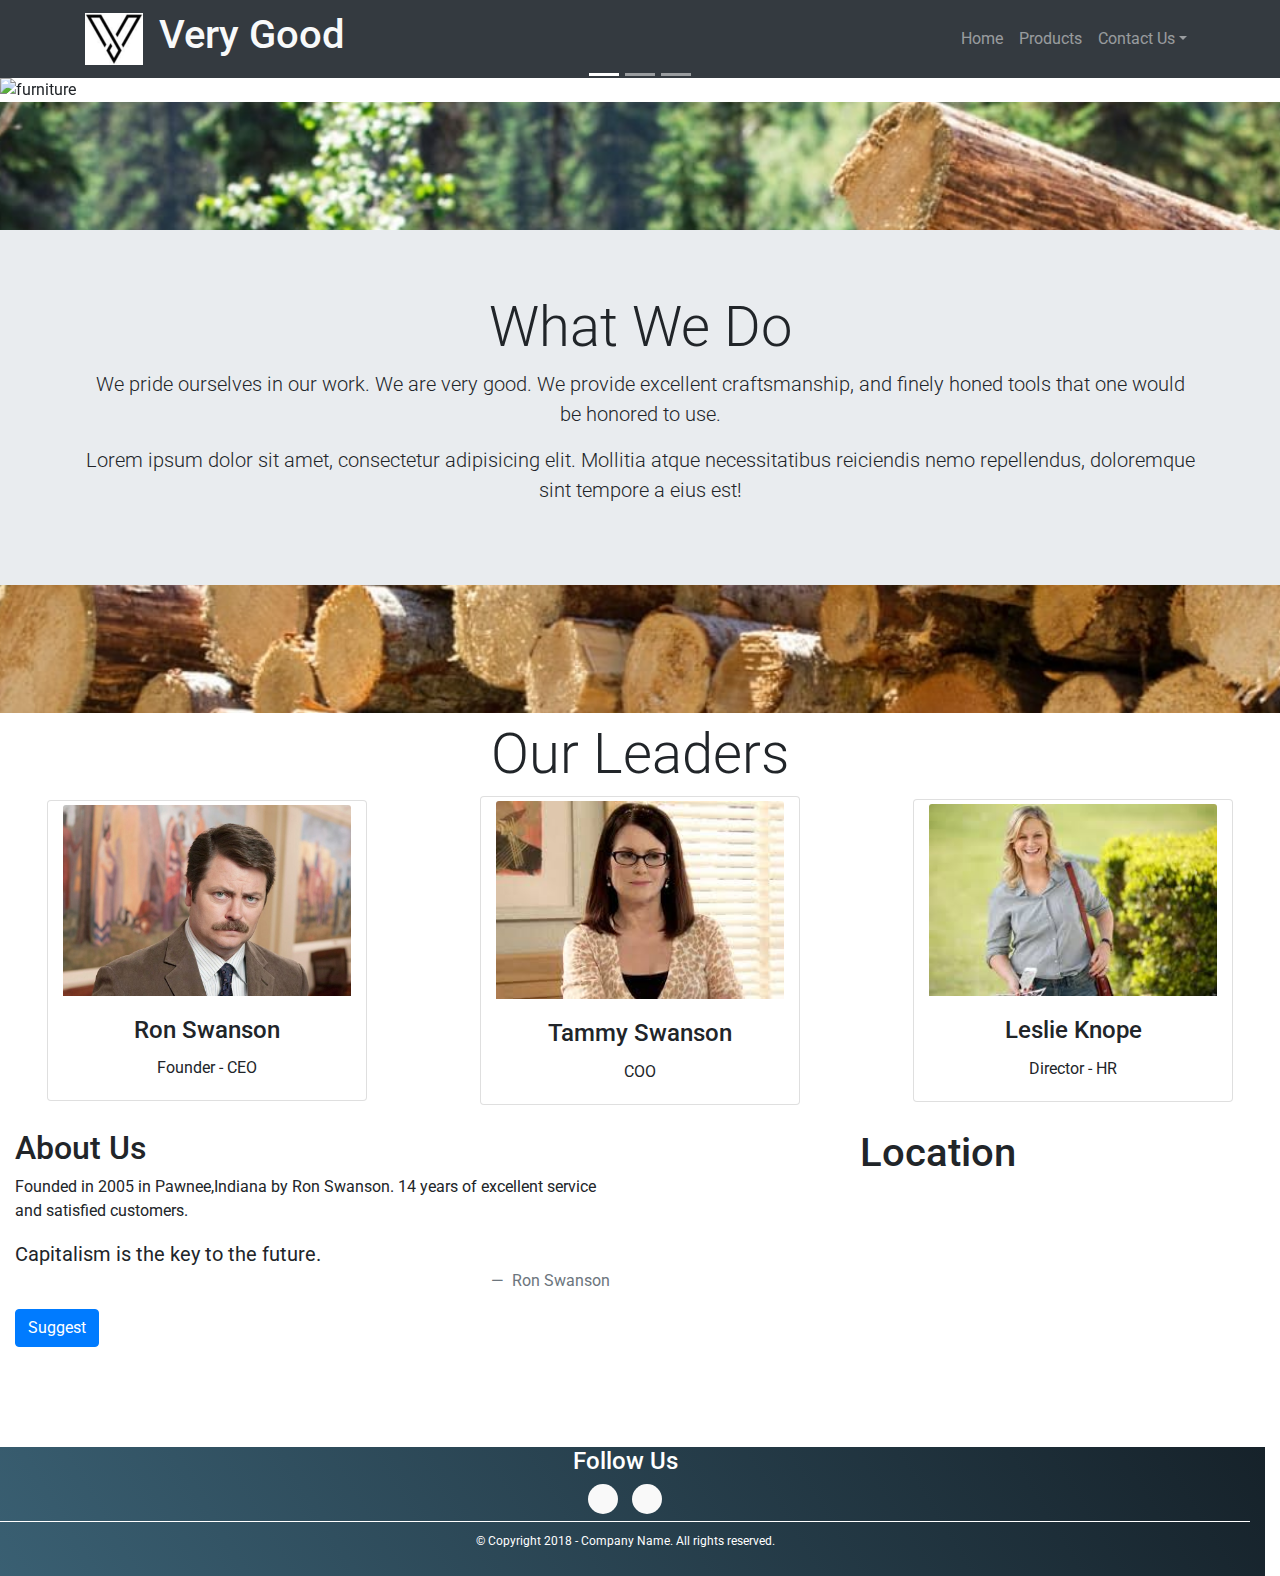
<file: index.html>
<!DOCTYPE html>
<html lang="en">
	<head>
		<meta charset="UTF-8" />
		<meta name="viewport" content="width=device-width, initial-scale=1.0" />
		<meta http-equiv="X-UA-Compatible" content="ie=edge" />
		<title>Very Good</title>
		<meta
			name="description"
			content="This is the site for a construction company"
		/>
		<meta name="author" content="Prasanth Priyan" />
		<meta name="keywords" content="furniture,tools,fittings" />
		<link
			href="https://fonts.googleapis.com/css?family=Roboto"
			rel="stylesheet"
		/>
		<link
			rel="stylesheet"
			href="https://stackpath.bootstrapcdn.com/bootstrap/4.3.1/css/bootstrap.min.css"
			integrity="sha384-ggOyR0iXCbMQv3Xipma34MD+dH/1fQ784/j6cY/iJTQUOhcWr7x9JvoRxT2MZw1T"
			crossorigin="anonymous"
		/>
		<link
			rel="stylesheet"
			href="https://use.fontawesome.com/releases/v5.10.1/css/all.css"
			integrity="sha384-wxqG4glGB3nlqX0bi23nmgwCSjWIW13BdLUEYC4VIMehfbcro/ATkyDsF/AbIOVe"
			crossorigin="anonymous"
		/>
		<link rel="stylesheet" href="css/style2.css" />
	</head>
	<body>
		<!-- HEADER -->
		<header>
			<!-- NAVBAR -->
			<nav class="navbar navbar-expand-sm navbar-dark navbar-fixed-top bg-dark">
				<div class="container">
					<a class="navbar-brand" href="#"
						><img src="img/logo.png" alt="logo"
					/></a>
					<button
						class="navbar-toggler"
						data-toggle="collapse"
						data-target="#navbarNav"
					>
						<span class="navbar-toggler-icon"></span>
					</button>
					<span class="d-none d-md-block"
						><h1 class="text-light">Very Good</h1></span
					>
					<div class="collapse navbar-collapse" id="navbarNav">
						<ul class="navbar-nav ml-auto">
							<li class="nav-item">
								<a class="nav-link" href="#">Home</a>
							</li>
							<li class="nav-item">
								<a class="nav-link" href="#">Products</a>
							</li>
							<li class="nav-item dropdown">
								<a
									href="#"
									class="nav-link dropdown-toggle"
									data-toggle="dropdown"
									>Contact Us</a
								>
								<div class="dropdown-menu">
									<a href="#" class="dropdown-item">Phone</a>
									<a href="#" class="dropdown-item">Email</a>
									<a href="#" class="dropdown-item">Locations</a>
								</div>
							</li>
						</ul>
					</div>
				</div>
			</nav>
			<!-- NAVBAR END -->
		</header>

		<!-- HEADER END -->

		<!-- MAIN -->
		<main>
			<!-- CAROUSEL -->
			<section class="carousel slide" data-ride="carousel" id="slider">
				<ol class="carousel-indicators">
					<li class="active" data-target="#slider" data-slide-to="0"></li>
					<li data-target="#slider" data-slide-to="1"></li>
					<li data-target="#slider" data-slide-to="2"></li>
				</ol>
				<article class="carousel-inner">
					<div class="carousel-item active">
						<img
							class="d-block img-fluid"
							srhttp://javascript.info/tutorial/bubbling-and-capturingc="img/furniture.jpg"
							alt="furniture"
						/>
						<div class="carousel-caption d-none d-md-block">
							<h2>Furniture</h2>
							<p>Fine woodworking</p>
						</div>
					</div>
					<div class="carousel-item">
						<img
							class="d-block img-fluid"
							src="img/fittings.jpg"
							alt="fittings"
						/>
						<div class="carousel-caption d-none d-md-block">
							<h2>Fittings</h2>
							<p>Excellent craftsmanship</p>
						</div>
					</div>
					<div class="carousel-item">
						<img class="d-block img-fluid" src="img/tools.jpg" alt="tools" />
						<div class="carousel-caption d-none d-md-block">
							<h2>Tools</h2>
							<p>Best tools</p>
						</div>
					</div>
				</article>
				<!-- CONTROLS -->
				<a href="#slider" class="carousel-control-prev" data-slide="prev"
					><span class="carousel-control-prev-icon"></span
				></a>
				<a href="#slider" class="carousel-control-next" data-slide="next"
					><span class="carousel-control-next-icon"></span
				></a>
			</section>
			<!-- CAROUSEL END -->

			<div class="parallax"></div>

			<!-- HERO SECTION - JUMBOTRON -->
			<section class="jumbotron jumbotron-fluid m-0">
				<article class="container text-center">
					<h1 class="display-4">What We Do</h1>
					<p class="lead">
						We pride ourselves in our work. We are very good. We provide
						excellent craftsmanship, and finely honed tools that one would be
						honored to use.
					</p>
					<p class="lead">
						Lorem ipsum dolor sit amet, consectetur adipisicing elit. Mollitia
						atque necessitatibus reiciendis nemo repellendus, doloremque sint
						tempore a eius est!
					</p>
				</article>
			</section>
			<!-- HERO SECTION - END -->

			<div class="parallax"></div>

			<!-- CARDS - LEADERS -->
			<section class="container-fluid row card-columns d-flex m-0 p-0">
				<span class="col-md-12"
					><h1 class="display-4 text-center m-2">Our Leaders</h1></span
				>
				<article class="col-md-3 card h-100 text-center m-auto">
					<img
						class="card-img-top img-fluid mt-1"
						src="img/ron.jpg"
						alt="ron"
					/>
					<div class="card-body">
						<h4 class="card-title">Ron Swanson</h4>
						<p class="card-text">Founder - CEO</p>
					</div>
				</article>
				<article class="col-md-3 card h-100 text-center m-auto">
					<img
						class="card-img-top img-fluid mt-1"
						src="img/tammy.jpeg"
						alt="tammy"
					/>
					<div class="card-body">
						<h4 class="card-title">Tammy Swanson</h4>
						<p class="card-text">COO</p>
					</div>
				</article>
				<article class="col-md-3 card h-100 text-center m-auto">
					<img
						class="card-img-top img-fluid mt-1"
						src="img/leslie.jpeg"
						alt="leslie"
					/>
					<div class="card-body">
						<h4 class="card-title">Leslie Knope</h4>
						<p class="card-text">Director - HR</p>
					</div>
				</article>
			</section>
			<!-- CARDS END -->

			<!-- ENDING COLUMNS - MAP AND ABOUT -->
			<section class="container-fluid row mt-4">
				<article class="col-lg-6 d-none d-lg-block">
					<h2>About Us</h2>
					<p>
						Founded in 2005 in Pawnee,Indiana by Ron Swanson. 14 years of
						excellent service and satisfied customers.
					</p>
					<blockquote class="blockquote">
						Capitalism is the key to the future.
						<span class="blockquote-footer text-right">
							Ron Swanson
						</span>
					</blockquote>
					<button
						class="btn btn-primary"
						data-toggle="modal"
						data-target="#modal"
					>
						Suggest
					</button>
					<div class="modal" id="modal">
						<div class="modal-dialog">
							<div class="modal-content">
								<div class="modal-header">
									<h3 class="modal-title">Suggestions</h3>
									<button class="close" data-dismiss="modal">&times;</button>
								</div>
								<div class="modal-body">
									<form action="">
										<div class="form-group">
											<label for="name">Name</label
											><input type="text" class="form-control" />
										</div>
										<div class="form-group">
											<label for="suggestion">Suggestion</label
											><textarea
												type="textarea"
												class="form-control"
											></textarea>
										</div>
									</form>
								</div>
								<div class="modal-footer">
									<button class="btn btn-primary" data-dismiss="modal">
										Submit
									</button>
								</div>
							</div>
						</div>
					</div>
				</article>
				<article class="col-lg-6">
					<span><h1 class="text-center">Location</h1></span>
					<!--Google map-->
					<div
						id="map-container-google-9"
						class="z-depth-1-half map-container-5 text-center"
					>
						<iframe
							src="https://maps.google.com/maps?q=Madryt&t=&z=13&ie=UTF8&iwloc=&output=embed"
							frameborder="0"
							style="border:0"
							allowfullscreen
						></iframe>
					</div>
				</article>
			</section>
			<!-- ENDING COLUMNS END -->
		</main>
		<!-- MAIN END -->

		<!-- FOOTER -->
		<footer class="mainfooter container-fluid row" role="contentinfo">
			<div class="col-md-12 text-center">
				<h4>Follow Us</h4>
				<ul class="social-network social-circle">
					<li>
						<a href="#" class="icoFacebook" title="Facebook"
							><i class="fab fa-facebook"></i
						></a>
					</li>
					<li>
						<a href="#" class="icoLinkedin" title="Linkedin"
							><i class="fab fa-linkedin"></i
						></a>
					</li>
				</ul>
			</div>
			<div class="col-md-12 copy">
				<p class="text-center">
					&copy; Copyright 2018 - Company Name. All rights reserved.
				</p>
			</div>
		</footer>
		<!-- FOOTER END -->

		<script
			src="https://code.jquery.com/jquery-3.3.1.slim.min.js"
			integrity="sha384-q8i/X+965DzO0rT7abK41JStQIAqVgRVzpbzo5smXKp4YfRvH+8abtTE1Pi6jizo"
			crossorigin="anonymous"
		></script>
		<script
			src="https://cdnjs.cloudflare.com/ajax/libs/popper.js/1.14.7/umd/popper.min.js"
			integrity="sha384-UO2eT0CpHqdSJQ6hJty5KVphtPhzWj9WO1clHTMGa3JDZwrnQq4sF86dIHNDz0W1"
			crossorigin="anonymous"
		></script>
		<script
			src="https://stackpath.bootstrapcdn.com/bootstrap/4.3.1/js/bootstrap.min.js"
			integrity="sha384-JjSmVgyd0p3pXB1rRibZUAYoIIy6OrQ6VrjIEaFf/nJGzIxFDsf4x0xIM+B07jRM"
			crossorigin="anonymous"
		></script>
	</body>
</html>
</file>
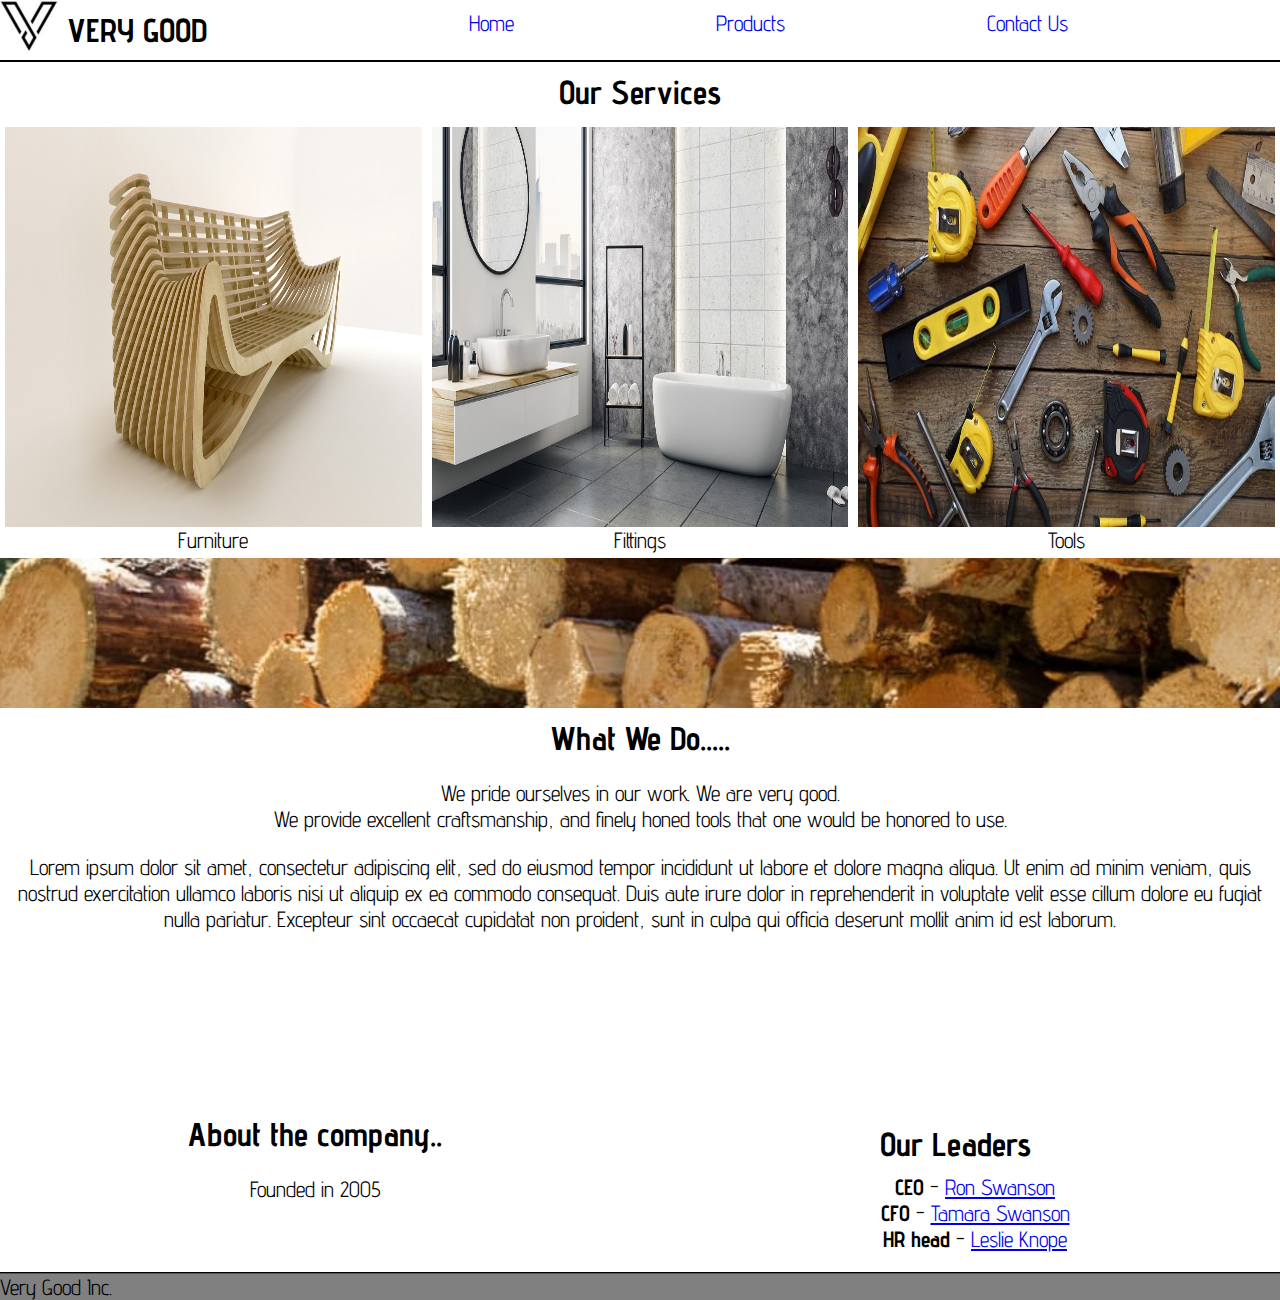
<file: assign-1.html>
<!DOCTYPE html>
<html lang="en">
<head>
    <meta charset="UTF-8">
    <meta name="viewport" content="width=device-width, initial-scale=1.0">
    <title>Very Good</title>
    <link rel="stylesheet" href="css/style.css">
    <link href='https://fonts.googleapis.com/css?family=Advent Pro' rel='stylesheet'>
    <link rel="stylesheet" href="https://use.fontawesome.com/releases/v5.10.1/css/all.css" integrity="sha384-wxqG4glGB3nlqX0bi23nmgwCSjWIW13BdLUEYC4VIMehfbcro/ATkyDsF/AbIOVe" crossorigin="anonymous">
</head>
<body>
    <header>
        <span><img src="img/logo.png" alt="logo"></span>
        <h2 id="name">VERY GOOD</h2>
        <nav>
            <ul class="links">
                <li><a href="#">Home</a></li>
                <li><a href="#">Products</a></li>
                <li><a href="#">Contact Us</a></li>
            </ul>
        </nav>
    </header>
    <section class="options">
        <h2>Our Services</h2>
        <figure>
            <img class="sample" src="img/furniture.jpg" alt="furniture">
            <figcaption>Furniture</figcaption>
        </figure>
        <figure>
            <img class="sample" src="img/fittings.jpg" alt="fittings">
            <figcaption>Fittings</figcaption>
        </figure>
        <figure>
            <img class="sample" src="img/tools.jpg" alt="tools">
            <figcaption>Tools</figcaption>
        </figure>
    </section>
    <div class="parallax"></div>
    <section class="hero">
        <h2>What We Do.....</h2>
        <p>
            We pride ourselves in our work. We are very good.<br>
            We provide excellent craftsmanship, and finely honed tools that one would be honored to use.
        </p>
        <p>
            Lorem ipsum dolor sit amet, consectetur adipiscing elit, sed do eiusmod tempor incididunt ut labore et dolore magna aliqua. 
            Ut enim ad minim veniam, quis nostrud exercitation ullamco laboris nisi ut aliquip ex ea commodo consequat. 
            Duis aute irure dolor in reprehenderit in voluptate velit esse cillum dolore eu fugiat nulla pariatur. 
            Excepteur sint occaecat cupidatat non proident, sunt in culpa qui officia deserunt mollit anim id est laborum.
        </p>
    </section>
    <div class="parallax"></div>
    <div class="end">
        <article class="about">
            <h2>About the company..</h2>
            <p>Founded in 2005</p>
        </article>
        <article class="heads">
            <h2>Our Leaders</h2>
            <ul class="heads">
                <li><strong>CEO</strong> - <a href="#">Ron Swanson</a></li>
                <li><strong>CFO</strong> - <a href="#">Tamara Swanson</a></li>
                <li><strong>HR head</strong> - <a href="#">Leslie Knope</a></li>
            </ul>
        </article>
    </div>
    <footer>
        <span>Very Good Inc.</span>
        <nav>
            <ul class="links">
                <li><a href="#"><i class="fab fa-facebook"></i></a></li>
                <li><a href="#"><i class="fab fa-instagram"></i></a></li>
                <li><a href="#"><i class="fab fa-linkedin"></i></a></li>
            </ul>
        </nav>
    </footer>
</body>
</html>
</file>
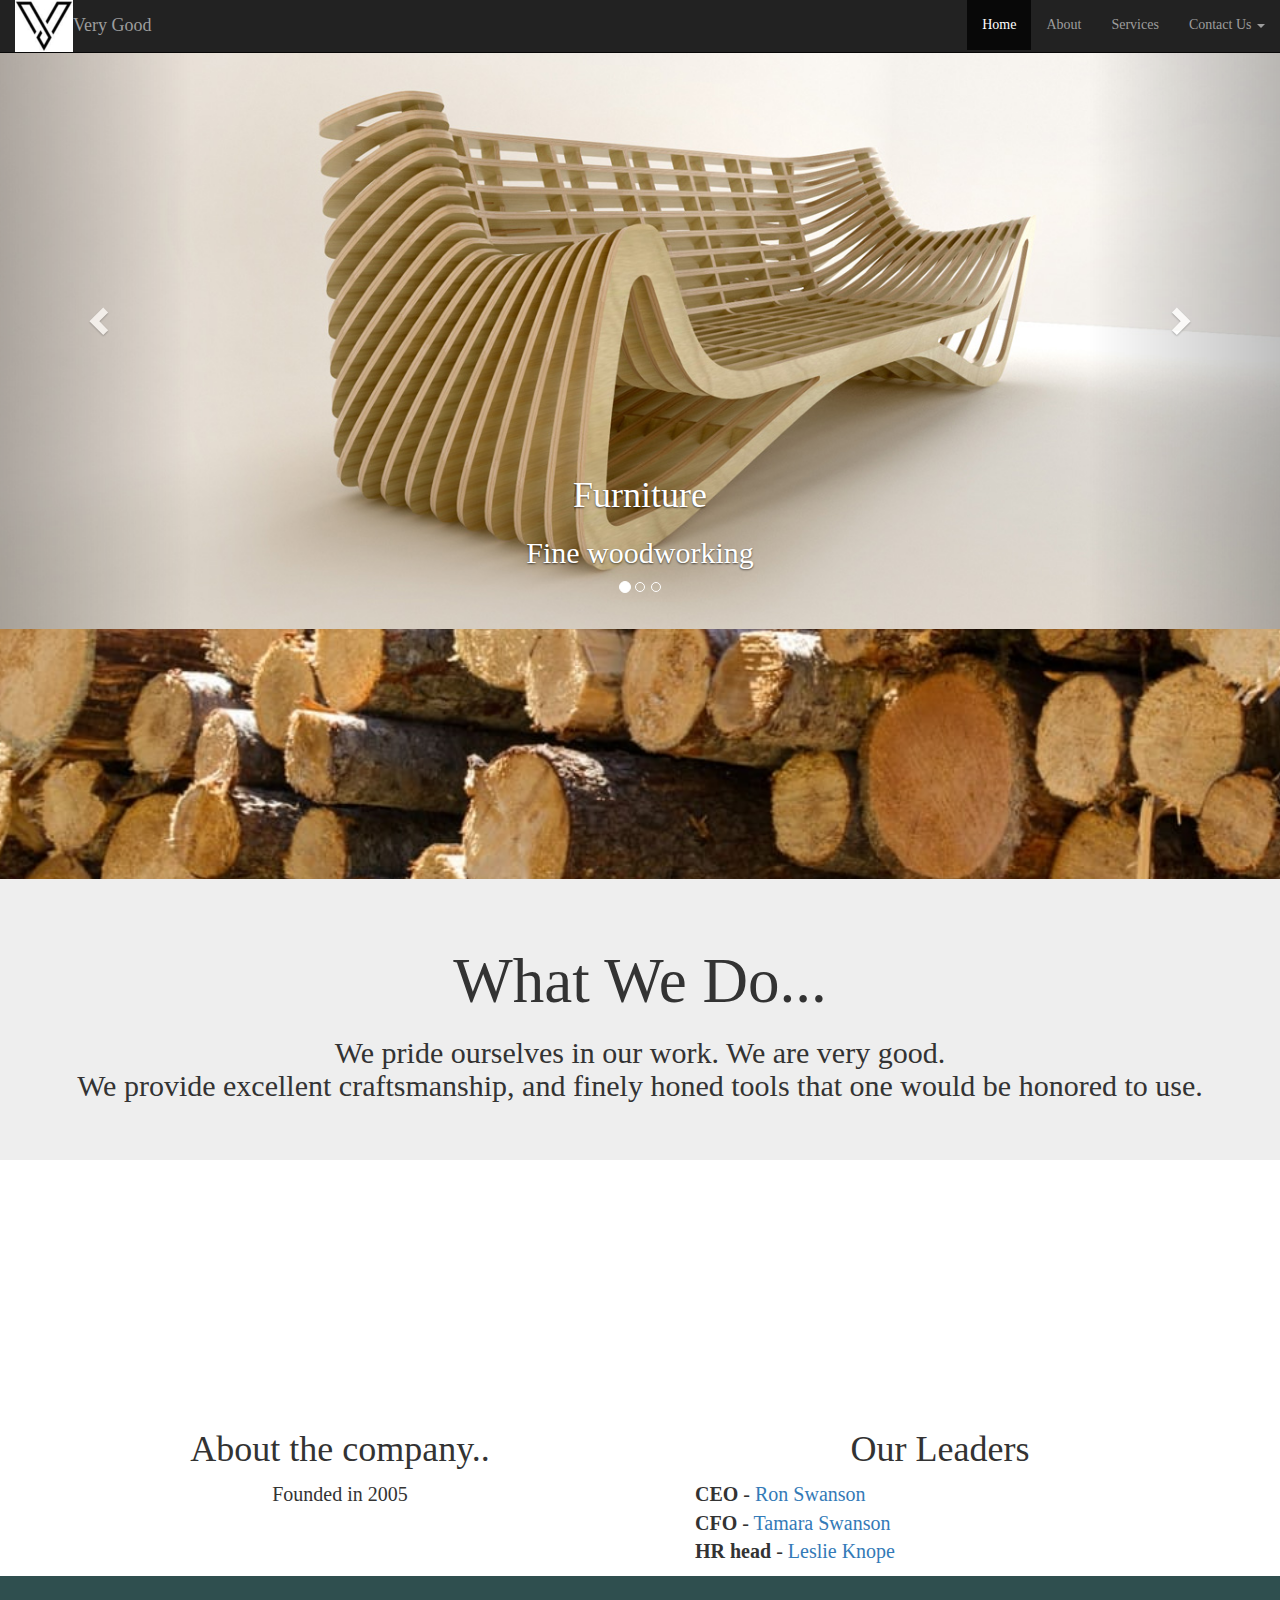
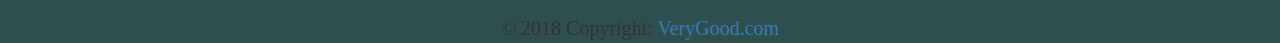
<file: bootstrapdemo.html>
<!DOCTYPE html>
<html lang="en">
<head>
    <meta charset="UTF-8">
    <meta name="viewport" content="width=device-width, initial-scale=1.0 shrink-to-fit=no">
    <meta http-equiv="X-UA-Compatible" content="ie=edge">
    <title>Very Good</title>

    <!--Bootstrap-->
    <link rel="stylesheet" href="https://maxcdn.bootstrapcdn.com/bootstrap/3.4.0/css/bootstrap.min.css">
    <link href='https://fonts.googleapis.com/css?family=Advent Pro' rel='stylesheet'>
    <link rel="stylesheet" href="https://use.fontawesome.com/releases/v5.10.1/css/all.css" integrity="sha384-wxqG4glGB3nlqX0bi23nmgwCSjWIW13BdLUEYC4VIMehfbcro/ATkyDsF/AbIOVe" crossorigin="anonymous">
    
    <link rel="stylesheet" href="css/bstyle.css">
</head>

<body>
    <!--Header with navbar-->
    <header class="navbar navbar-inverse navbar-fixed-top">
        <div class="container-fluid">
            <!--Header logo-->
            <a href="#" class="navbar-left"><img class="img-fluid" src="img/logo.png"></a>
            <!--Header navbar-->
            <div class="navbar-header visible-lg">
                <a class="navbar-brand" href="#">Very Good</a>
            </div>
            <button class="navbar-toggle" type="button" data-toggle="collapse" data-target="#navbarResponsive" aria-controls="navbarResponsive" aria-expanded="false" aria-label="Toggle navigation">
                <span class="icon-bar"></span>
                <span class="icon-bar"></span>
                <span class="icon-bar"></span> 
            </button>
            <div class="collapse navbar-collapse" id="navbarResponsive">
                <ul class="nav navbar-nav navbar-right">
                    <li class="nav-item active">
                        <a class="nav-link" href="#">Home
                            <span class="sr-only">(current)</span>
                        </a>
                    </li>
                
                    <li class="nav-item">
                        <a class="nav-link" href="#">About</a>
                    </li>
                    <li class="nav-item">
                        <a class="nav-link" href="#">Services</a>
                    </li>
                    <li class="dropdown">
                        <a class="dropdown-toggle" data-toggle="dropdown" href="#">Contact Us
                        <span class="caret"></span></a>
                        <ul class="dropdown-menu">
                            <li><a href="#">Phone</a></li>
                            <li><a href="#">Email</a></li>
                            <li><a href="#">Office Locations</a></li>
                        </ul>
                    </li>
                </ul>
            </div>
        </div>
    
    </header>

    <!--Carousel-->
    <section id="myCarousel" class="carousel slide" data-ride="carousel"> 
        <!-- Indicators -->
        
        <ol class="carousel-indicators">
            <li data-target="#myCarousel" data-slide-to="0" class="active"></li>
            <li data-target="#myCarousel" data-slide-to="1"></li>
            <li data-target="#myCarousel" data-slide-to="2"></li>
        </ol>Donec sit amet mi imperdiet mauris viverra accumsan ut at libero.
        <div class="carousel-inner">
            <div class="item active"> <img src="img/furniture.jpg" alt="furniture">
                <div class="container">
                    <div class="carousel-caption">
                    <h1>Furniture</h1>
                    <h2>Fine woodworking</h2>
                    </div>
                </div>
            </div>
            <div class="item"> <img src="img/fittings.jpg" alt="fittings">
                <div class="container">
                        <script src="https://ajax.googleapis.com/ajax/libs/jquery/3.4.1/jquery.min.js"></script>
                        <script src="https://maxcdn.bootstrapcdn.com/bootstrap/3.4.0/js/bootstrap.min.js"></script><div class="carousel-caption">
                    <h1>Fittings</h1>
                    <h2>Excellent craftsmanship</h2>
                    </div>
                </div>
            </div>
            <div class="item"> <img src="img/tools.jpg" alt="tools">
                <div class="container">
                    <div class="carousel-caption">
                    <h1>Tools</h1>
                    <h2>Perfect tools</h2>
                    </div>
                </div>
            </div>
        </div>
        <a class="left carousel-control" href="#myCarousel" data-slide="prev"><span class="glyphicon glyphicon-chevron-left"></span></a> <a class="right carousel-control" href="#myCarousel" data-slide="next"><span class="glyphicon glyphicon-chevron-right"></span></a> 
    </section>

    <div class="parallax"></div>

    <!--Hero Section with Jumbotron-->
    <section class="jumbotron">
        <div class="container-fluid text-center">
            <h1>What We Do...</h1>
            <h2>
                    We pride ourselves in our work. We are very good.<br>
                    We provide excellent craftsmanship, and finely honed tools that one would be honored to use.
            </h2>
        </div>
    </section>

    <div class="parallax"></div>

    <!--Ending columns-->
    <section class="container">
        <div class="jumbotron-fluid row text-center">
            <article class="col-lg-6">
                <h1>About the company..</h1>
                <p>Founded in 2005</p>
            </article>
            <article class="col-lg-6 hidden-sm hidden-xs">
                <h1>Our Leaders</h1>
                <ul class="text-left" style="list-style: none; font-size: 20px;">
                    <li><strong>CEO</strong> - <a href="#">Ron Swanson</a></li>
                    <li><strong>CFO</strong> - <a href="#">Tamara Swanson</a></li>
                    <li></h2><strong>HR head</strong> - <a href="#">Leslie Knope</a></li>
                </ul>
            </article>
        </div>
    </section>
    
    <!-- Footer -->
    <footer class="page-footer">
        <!-- Footer Elements -->
        <div class="container">
        
            <!-- Social buttons -->
            <ul class="list-unstyled list-inline text-center">
            <li class="list-inline-item">
                <a class="btn-floating btn-fb mx-1">
                <i class="fab fa-facebook-f"> </i>
                </a>
            </li>
            <li class="list-inline-item">
                <a class="btn-floating btn-tw mx-1">
                <i class="fab fa-twitter"> </i>
                </a>
            </li>
            <li class="list-inline-item">
                <a class="btn-floating btn-gplus mx-1">
                <i class="fab fa-google-plus-g"> </i>
                </a>
            </li>
            <li class="list-inline-item">
                <a class="btn-floating btn-li mx-1">
                <i class="fab fa-linkedin-in"> </i>
                </a>
            </li>
            <li class="list-inline-item">
                <a class="btn-floating btn-dribbble mx-1">
                <i class="fab fa-dribbble"> </i>
                </a>
            </li>
            </ul>
            <!-- Social buttons -->
        
        </div>
        <!-- Footer Elements -->
        
        <!-- Copyright -->
        <div class="footer-copyright text-center py-3">© 2018 Copyright:
            <a href="https://mdbootstrap.com/education/bootstrap/"> VeryGood.com</a>
        </div>
        <!-- Copyright -->
    
    </footer>
    <!-- Footer -->

    <script src="https://ajax.googleapis.com/ajax/libs/jquery/3.4.1/jquery.min.js"></script>
    <script src="https://maxcdn.bootstrapcdn.com/bootstrap/3.4.0/js/bootstrap.min.js"></script>

</body>
</html>
</file>
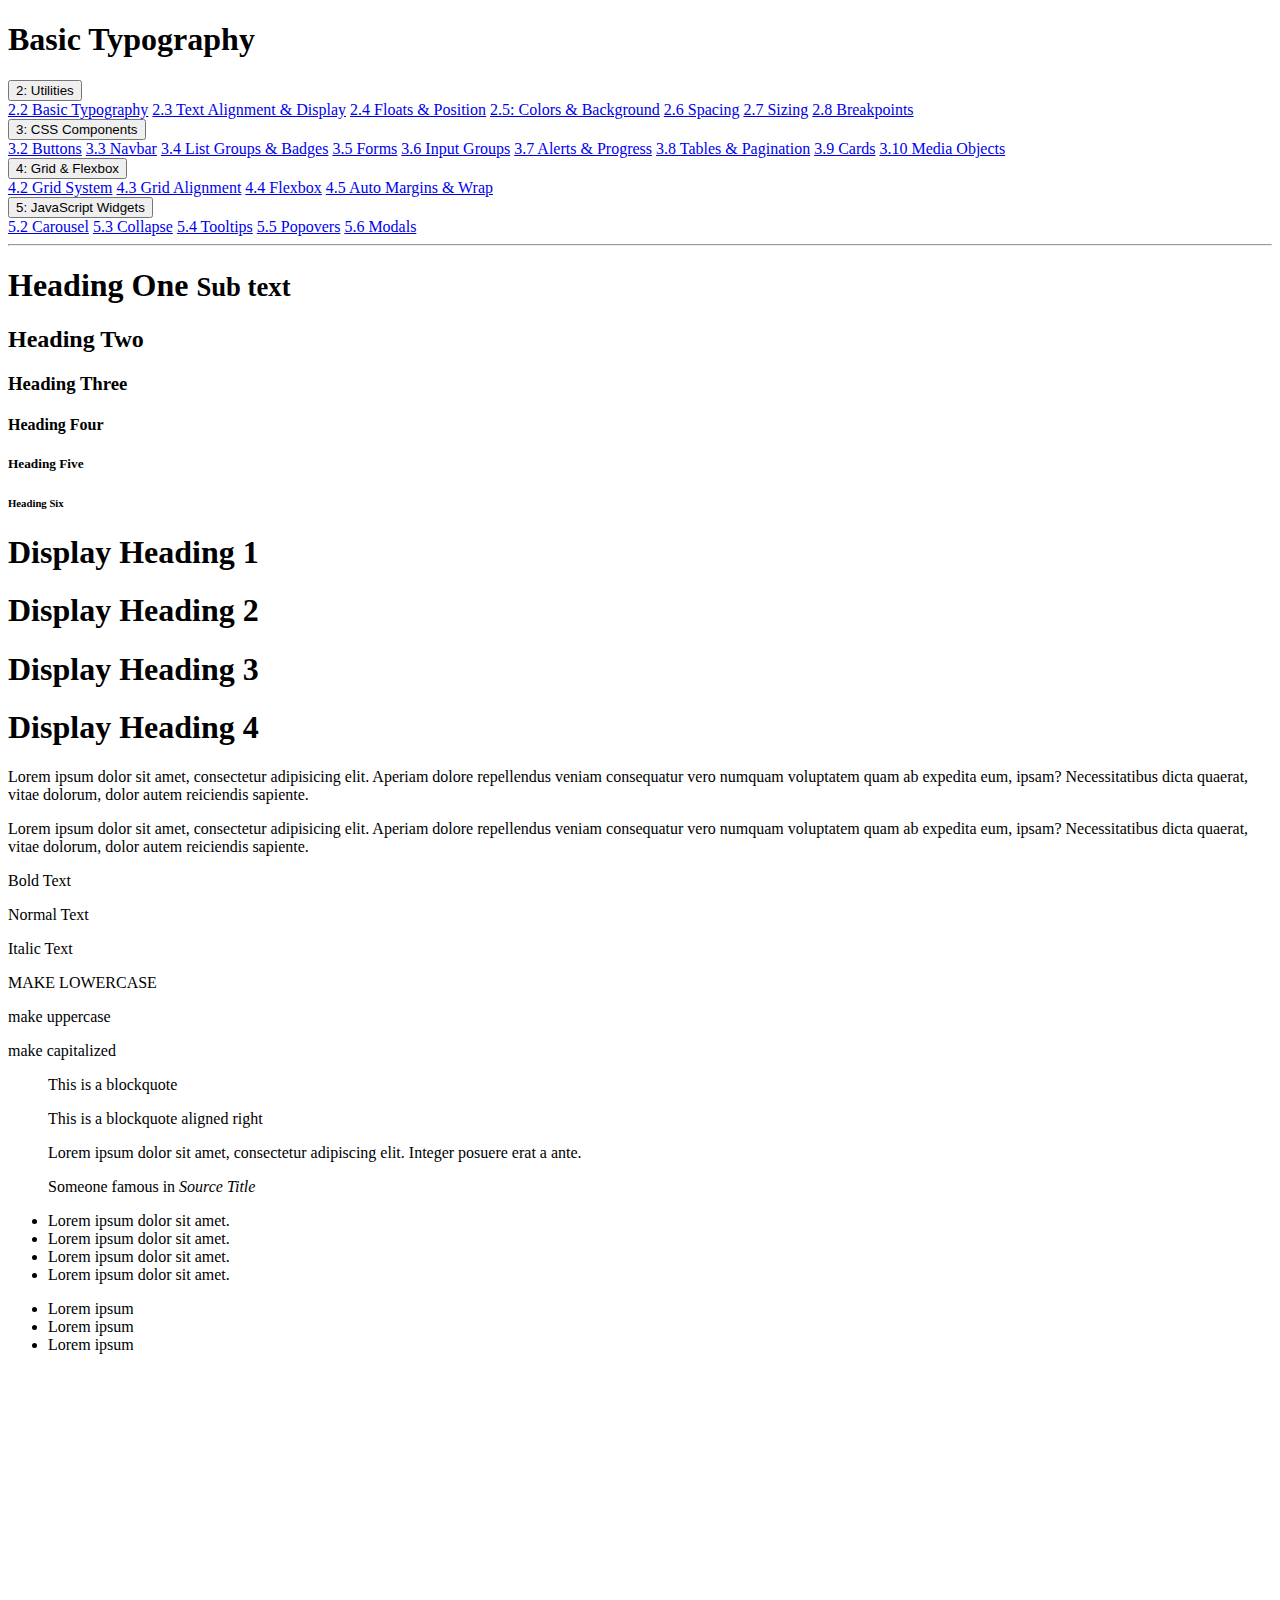
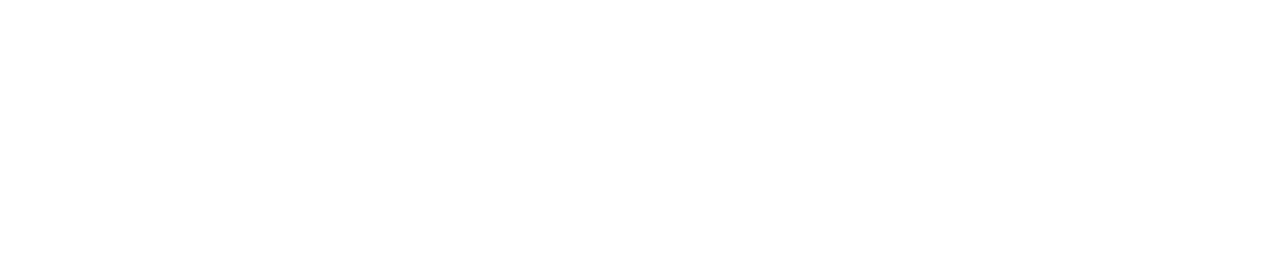
<file: bootstrap-sandbox-master/2_2_basic_typography.html>
<!DOCTYPE html>
<html lang="en">
<head>
  <meta charset="UTF-8">
  <meta name="viewport" content="width=device-width, initial-scale=1.0">
  <meta http-equiv="X-UA-Compatible" content="ie=edge">
  <link rel="stylesheet" href="https://maxcdn.bootstrapcdn.com/bootstrap/4.0.0-beta/css/bootstrap.min.css" integrity="sha384-/Y6pD6FV/Vv2HJnA6t+vslU6fwYXjCFtcEpHbNJ0lyAFsXTsjBbfaDjzALeQsN6M" crossorigin="anonymous">

  <title>Bootstrap Sandbox</title>
</head>
<body>
  <header>
    <h1 class="display-3 text-center my-4">Basic Typography</h1>
    <div class="container">
      <div class="row">
        <div class="col-md-3">
          <div class="dropdown">
              <button class="btn btn-primary btn-block dropdown-toggle" type="button" data-toggle="dropdown">
                  2: Utilities
              </button>
              <div class="dropdown-menu">
                  <a class="dropdown-item" href="2_2_basic_typography.html">2.2 Basic Typography</a>
                  <a class="dropdown-item" href="2_3_text_alignment_display.html">2.3 Text Alignment & Display</a>
                  <a class="dropdown-item" href="2_4_floats_position.html">2.4 Floats & Position</a>
                  <a class="dropdown-item" href="2_5_colors_background.html">2.5: Colors & Background</a>
                  <a class="dropdown-item" href="2_6_spacing.html">2.6 Spacing</a>
                  <a class="dropdown-item" href="2_7_sizing.html">2.7 Sizing</a>
                  <a class="dropdown-item" href="2_8_breakpoints.html">2.8 Breakpoints</a>
              </div>
          </div>
        </div>
        <div class="col-md-3">
          <div class="dropdown">
              <button class="btn btn-success btn-block dropdown-toggle" type="button" data-toggle="dropdown">
                  3: CSS Components
              </button>
              <div class="dropdown-menu">
                  <a class="dropdown-item" href="3_2_buttons.html">3.2 Buttons</a>
                  <a class="dropdown-item" href="3_3_navbar.html">3.3 Navbar</a>
                  <a class="dropdown-item" href="3_4_list_groups_badges.html">3.4 List Groups & Badges</a>
                  <a class="dropdown-item" href="3_5_forms.html">3.5 Forms</a>
                  <a class="dropdown-item" href="3_6_input_groups.html">3.6 Input Groups</a>
                  <a class="dropdown-item" href="3_7_alerts_progress.html">3.7 Alerts & Progress</a>
                  <a class="dropdown-item" href="3_8_tables_pagination.html">3.8 Tables & Pagination</a>
                  <a class="dropdown-item" href="3_9_cards.html">3.9 Cards</a>
                  <a class="dropdown-item" href="3_10_media_object.html">3.10 Media Objects</a>
              </div>
          </div>
        </div>
        <div class="col-md-3">
          <div class="dropdown">
              <button class="btn btn-warning btn-block dropdown-toggle" type="button" data-toggle="dropdown">
                  4: Grid & Flexbox
              </button>
              <div class="dropdown-menu">
                  <a class="dropdown-item" href="4_2_grid_system.html">4.2 Grid System</a>
                  <a class="dropdown-item" href="4_3_grid_alignment.html">4.3 Grid Alignment</a>
                  <a class="dropdown-item" href="4_4_flexbox.html">4.4 Flexbox</a>
                  <a class="dropdown-item" href="4_5_auto_margins_wrapping_order.html">4.5 Auto Margins & Wrap</a>
              </div>
          </div>
        </div>
        <div class="col-md-3">
          <div class="dropdown">
              <button class="btn btn-danger btn-block dropdown-toggle" type="button" data-toggle="dropdown">
                  5: JavaScript Widgets
              </button>
              <div class="dropdown-menu">
                  <a class="dropdown-item" href="5_2_carousel.html">5.2 Carousel</a>
                  <a class="dropdown-item" href="5_3_collapse.html">5.3 Collapse</a>
                  <a class="dropdown-item" href="5_4_tooltips.html">5.4 Tooltips</a>
                  <a class="dropdown-item" href="5_5_popovers.html">5.5 Popovers</a>
                  <a class="dropdown-item" href="5_6_modals.html">5.6 Modals</a>
              </div>
          </div>
        </div>
      </div>
    </div>
    <hr>
  </header>

  <div class="container">
    <!--########################START HERE#########################-->

    <!-- HEADINGS -->
    <h1>Heading One <small class="text-muted">Sub text</small></h1>
    <h2>Heading Two</h2>
    <h3>Heading Three</h3>
    <h4 class="h2">Heading Four</h4>
    <h5>Heading Five</h5>
    <h6>Heading Six</h6>

    <!-- DISPLAY CLASSES -->
    <h1 class="display-1">Display Heading 1</h1>
    <h1 class="display-2">Display Heading 2</h1>
    <h1 class="display-3">Display Heading 3</h1>
    <h1 class="display-4">Display Heading 4</h1>

    <!-- PARAGRAPHS -->
    <p>Lorem ipsum dolor sit amet, consectetur adipisicing elit. Aperiam dolore repellendus veniam consequatur vero numquam voluptatem quam ab expedita eum, ipsam? Necessitatibus dicta quaerat, vitae dolorum, dolor autem reiciendis sapiente.</p>

    <!-- LEAD -->
    <p class="lead">Lorem ipsum dolor sit amet, consectetur adipisicing elit. Aperiam dolore repellendus veniam consequatur vero numquam voluptatem quam ab expedita eum, ipsam? Necessitatibus dicta quaerat, vitae dolorum, dolor autem reiciendis sapiente.</p>

    <!-- STYLE CLASSES -->
    <p class="font-weight-bold">Bold Text</p>
    <p class="font-weight-normal">Normal Text</p>
    <p class="font-italic">Italic Text</p>

    <!-- TEXT TRANSFORMS -->
    <p class="text-lowercase">MAKE LOWERCASE</p>
    <p class="text-uppercase">make uppercase</p>
    <p class="text-capitalize">make capitalized</p>

    <!-- BLOCKQUOTES -->
    <blockquote class="blockquote">
      <p>This is a blockquote</p>
    </blockquote>

    <!-- BLOCKQUOTE RIGHT ALIGNED -->
    <blockquote class="blockquote text-left">
      <p>This is a blockquote aligned right</p>
    </blockquote>

    <!-- BLOCKQUOTE WITH FOOTER -->
    <blockquote class="blockquote text-right">
      <p>Lorem ipsum dolor sit amet, consectetur adipiscing elit. Integer posuere erat a ante.</p>
      <footer class="blockquote-footer">Someone famous in <cite title="Source Title">Source Title</cite></footer>
    </blockquote>

    <!-- LISTS -->
    <ul class="list-unstyled">
      <li>Lorem ipsum dolor sit amet.</li>
      <li>Lorem ipsum dolor sit amet.</li>
      <li>Lorem ipsum dolor sit amet.</li>
      <li>Lorem ipsum dolor sit amet.</li>
    </ul>

    <!-- INLINE LIST -->
    <ul class="list-inline">
      <li class="list-inline-item">Lorem ipsum</li>
      <li class="list-inline-item">Lorem ipsum </li>
      <li class="list-inline-item">Lorem ipsum </li>
    </ul>
  </div>

  <div style="margin-top:500px;"></div>

  <script src="https://code.jquery.com/jquery-3.2.1.slim.min.js" integrity="sha384-KJ3o2DKtIkvYIK3UENzmM7KCkRr/rE9/Qpg6aAZGJwFDMVNA/GpGFF93hXpG5KkN" crossorigin="anonymous"></script>
  <script src="https://cdnjs.cloudflare.com/ajax/libs/popper.js/1.11.0/umd/popper.min.js" integrity="sha384-b/U6ypiBEHpOf/4+1nzFpr53nxSS+GLCkfwBdFNTxtclqqenISfwAzpKaMNFNmj4" crossorigin="anonymous"></script>
  <script src="https://maxcdn.bootstrapcdn.com/bootstrap/4.0.0-beta/js/bootstrap.min.js" integrity="sha384-h0AbiXch4ZDo7tp9hKZ4TsHbi047NrKGLO3SEJAg45jXxnGIfYzk4Si90RDIqNm1" crossorigin="anonymous"></script>
</body>
</html>
</file>
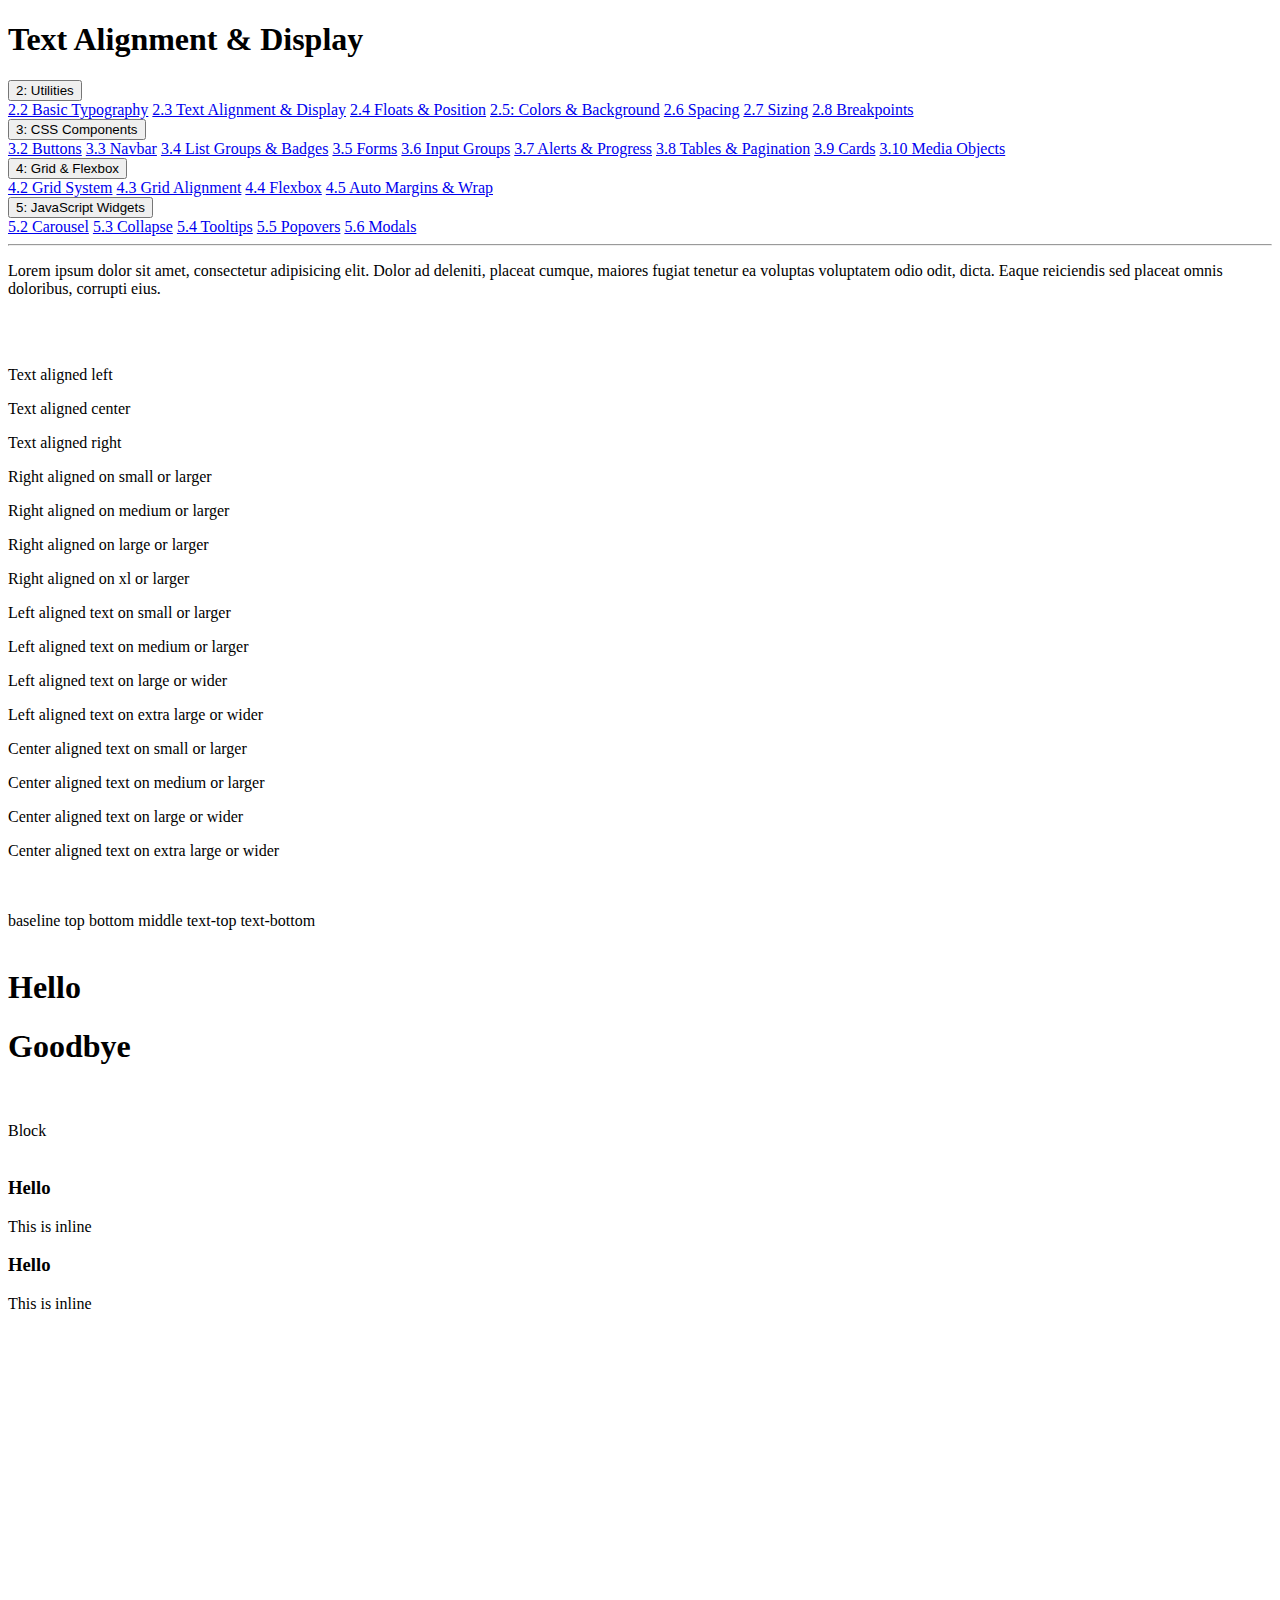
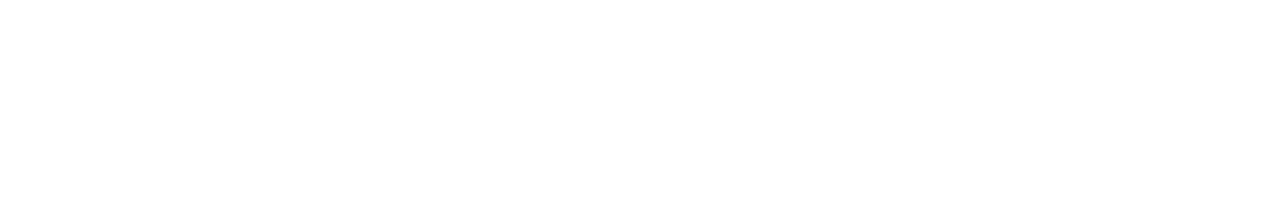
<file: bootstrap-sandbox-master/2_3_text_alignment_display.html>
<!DOCTYPE html>
<html lang="en">
<head>
  <meta charset="UTF-8">
  <meta name="viewport" content="width=device-width, initial-scale=1.0">
  <meta http-equiv="X-UA-Compatible" content="ie=edge">
  <link rel="stylesheet" href="https://maxcdn.bootstrapcdn.com/bootstrap/4.0.0-beta/css/bootstrap.min.css" integrity="sha384-/Y6pD6FV/Vv2HJnA6t+vslU6fwYXjCFtcEpHbNJ0lyAFsXTsjBbfaDjzALeQsN6M" crossorigin="anonymous">
  <title>Bootstrap Sandbox</title>
</head>
<body>
  <header>
    <h1 class="display-3 text-center my-4">Text Alignment & Display</h1>
    <div class="container">
      <div class="row">
        <div class="col-md-3">
          <div class="dropdown">
              <button class="btn btn-primary btn-block dropdown-toggle" type="button" data-toggle="dropdown">
                  2: Utilities
              </button>
              <div class="dropdown-menu">
                  <a class="dropdown-item" href="2_2_basic_typography.html">2.2 Basic Typography</a>
                  <a class="dropdown-item" href="2_3_text_alignment_display.html">2.3 Text Alignment & Display</a>
                  <a class="dropdown-item" href="2_4_floats_position.html">2.4 Floats & Position</a>
                  <a class="dropdown-item" href="2_5_colors_background.html">2.5: Colors & Background</a>
                  <a class="dropdown-item" href="2_6_spacing.html">2.6 Spacing</a>
                  <a class="dropdown-item" href="2_7_sizing.html">2.7 Sizing</a>
                  <a class="dropdown-item" href="2_8_breakpoints.html">2.8 Breakpoints</a>
              </div>
          </div>
        </div>
        <div class="col-md-3">
          <div class="dropdown">
              <button class="btn btn-success btn-block dropdown-toggle" type="button" data-toggle="dropdown">
                  3: CSS Components
              </button>
              <div class="dropdown-menu">
                  <a class="dropdown-item" href="3_2_buttons.html">3.2 Buttons</a>
                  <a class="dropdown-item" href="3_3_navbar.html">3.3 Navbar</a>
                  <a class="dropdown-item" href="3_4_list_groups_badges.html">3.4 List Groups & Badges</a>
                  <a class="dropdown-item" href="3_5_forms.html">3.5 Forms</a>
                  <a class="dropdown-item" href="3_6_input_groups.html">3.6 Input Groups</a>
                  <a class="dropdown-item" href="3_7_alerts_progress.html">3.7 Alerts & Progress</a>
                  <a class="dropdown-item" href="3_8_tables_pagination.html">3.8 Tables & Pagination</a>
                  <a class="dropdown-item" href="3_9_cards.html">3.9 Cards</a>
                  <a class="dropdown-item" href="3_10_media_object.html">3.10 Media Objects</a>
              </div>
          </div>
        </div>
        <div class="col-md-3">
          <div class="dropdown">
              <button class="btn btn-warning btn-block dropdown-toggle" type="button" data-toggle="dropdown">
                  4: Grid & Flexbox
              </button>
              <div class="dropdown-menu">
                  <a class="dropdown-item" href="4_2_grid_system.html">4.2 Grid System</a>
                  <a class="dropdown-item" href="4_3_grid_alignment.html">4.3 Grid Alignment</a>
                  <a class="dropdown-item" href="4_4_flexbox.html">4.4 Flexbox</a>
                  <a class="dropdown-item" href="4_5_auto_margins_wrapping_order.html">4.5 Auto Margins & Wrap</a>
              </div>
          </div>
        </div>
        <div class="col-md-3">
          <div class="dropdown">
              <button class="btn btn-danger btn-block dropdown-toggle" type="button" data-toggle="dropdown">
                  5: JavaScript Widgets
              </button>
              <div class="dropdown-menu">
                  <a class="dropdown-item" href="5_2_carousel.html">5.2 Carousel</a>
                  <a class="dropdown-item" href="5_3_collapse.html">5.3 Collapse</a>
                  <a class="dropdown-item" href="5_4_tooltips.html">5.4 Tooltips</a>
                  <a class="dropdown-item" href="5_5_popovers.html">5.5 Popovers</a>
                  <a class="dropdown-item" href="5_6_modals.html">5.6 Modals</a>
              </div>
          </div>
        </div>
      </div>
    </div>
    <hr>
  </header>

  <div class="container">
    <!--########################START HERE#########################-->

    <!-- JUSTIFY -->
    <p class="text-justify">Lorem ipsum dolor sit amet, consectetur adipisicing elit. Dolor ad deleniti, placeat cumque, maiores fugiat tenetur ea voluptas voluptatem odio odit, dicta. Eaque reiciendis sed placeat omnis doloribus, corrupti eius.</p>

    <br><br>

    <!-- ALIGNMENT -->
    <p class="text-left">Text aligned left</p>
    <p class="text-center">Text aligned center</p>
    <p class="text-right">Text aligned right</p>

    <!-- RESPONSIVE ALIGN -->
    <p class="text-sm-right">Right aligned on small or larger</p>
    <p class="text-md-right">Right aligned on medium or larger</p>
    <p class="text-lg-right">Right aligned on large or larger</p>
    <p class="text-xl-right">Right aligned on xl or larger</p>

    <p class="text-sm-left">Left aligned text on small or larger</p>
    <p class="text-md-left">Left aligned text on medium or larger</p>
    <p class="text-lg-left">Left aligned text on large or wider</p>
    <p class="text-xl-left">Left aligned text on extra large or wider</p>

    <p class="text-sm-center">Center aligned text on small or larger</p>
    <p class="text-md-center">Center aligned text on medium or larger</p>
    <p class="text-lg-center">Center aligned text on large or wider</p>
    <p class="text-xl-center">Center aligned text on extra large or wider</p>

    <br><br>

    <!-- VERTICAL ALIGNMENT -->
    <span class="align-baseline">baseline</span>
    <span class="align-top">top</span>
    <span class="align-bottom">bottom</span>
    <span class="align-middle">middle</span>
    <span class="align-text-top">text-top</span>
    <span class="align-text-bottom">text-bottom</span>

    <br><br>

    <!-- TURN BLOCK TO INLINE -->
    <h1 class="d-inline bg-success">Hello</h1>
    <h1 class="d-inline bg-success">Goodbye</h1>

    <br><br>

    <!-- TURN INLINE TO BLOCK -->
    <span class="d-block bg-success">Block</span>

    <br><br>

    <!-- INLINE BLOCK -->
    <div class="d-inline-block bg-success">
      <h3>Hello</h3>
      This is inline
    </div>
    <div class="d-inline-block bg-success">
      <h3>Hello</h3>
      This is inline
    </div>
  </div>

  <div style="margin-top:500px;"></div>

  <script src="https://code.jquery.com/jquery-3.2.1.slim.min.js" integrity="sha384-KJ3o2DKtIkvYIK3UENzmM7KCkRr/rE9/Qpg6aAZGJwFDMVNA/GpGFF93hXpG5KkN" crossorigin="anonymous"></script>
  <script src="https://cdnjs.cloudflare.com/ajax/libs/popper.js/1.11.0/umd/popper.min.js" integrity="sha384-b/U6ypiBEHpOf/4+1nzFpr53nxSS+GLCkfwBdFNTxtclqqenISfwAzpKaMNFNmj4" crossorigin="anonymous"></script>
  <script src="https://maxcdn.bootstrapcdn.com/bootstrap/4.0.0-beta/js/bootstrap.min.js" integrity="sha384-h0AbiXch4ZDo7tp9hKZ4TsHbi047NrKGLO3SEJAg45jXxnGIfYzk4Si90RDIqNm1" crossorigin="anonymous"></script>
</body>
</html>
</file>
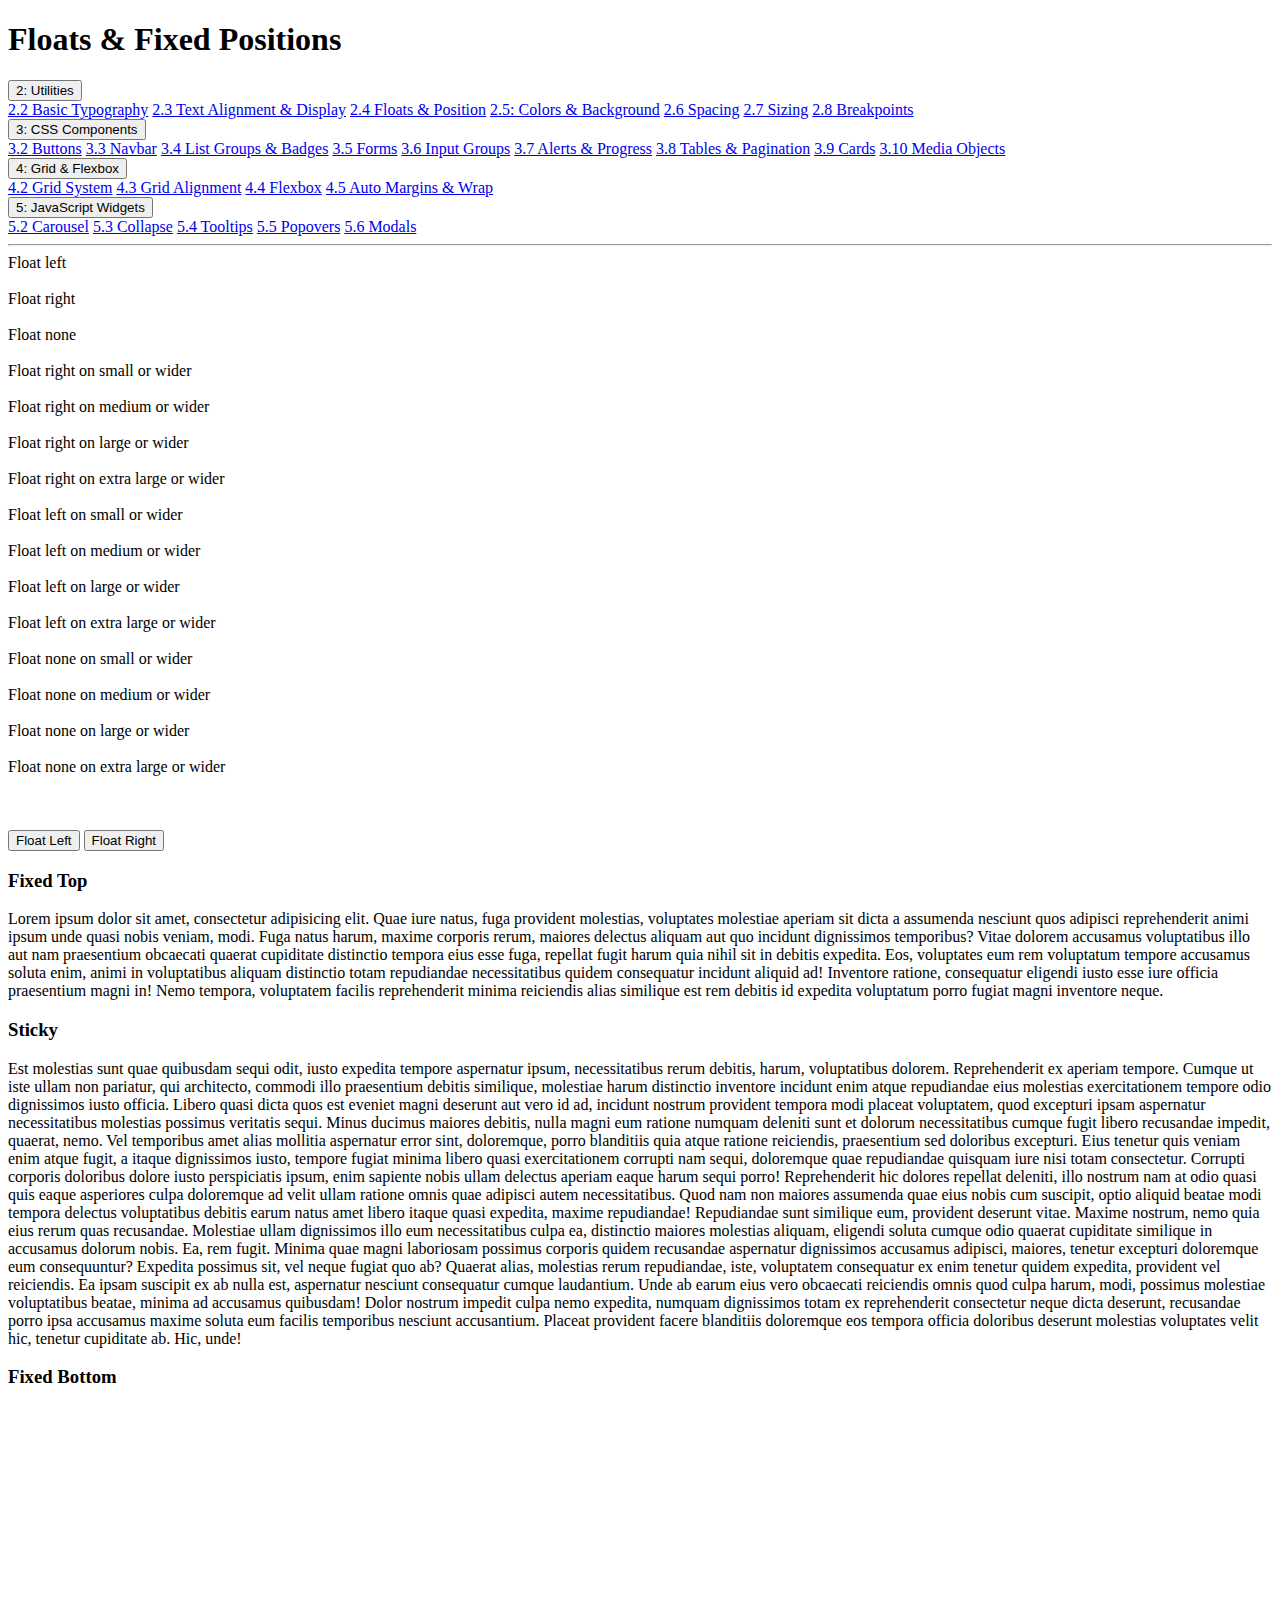
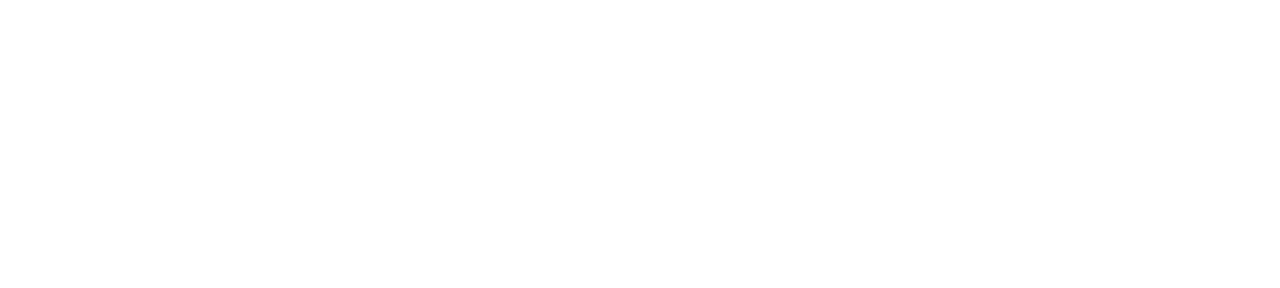
<file: bootstrap-sandbox-master/2_4_floats_position.html>
<!DOCTYPE html>
<html lang="en">
<head>
    <meta charset="UTF-8">
    <meta name="viewport" content="width=device-width, initial-scale=1.0">
    <meta http-equiv="X-UA-Compatible" content="ie=edge">
    <link rel="stylesheet" href="https://maxcdn.bootstrapcdn.com/bootstrap/4.0.0-beta/css/bootstrap.min.css" integrity="sha384-/Y6pD6FV/Vv2HJnA6t+vslU6fwYXjCFtcEpHbNJ0lyAFsXTsjBbfaDjzALeQsN6M" crossorigin="anonymous">
    <title>Bootstrap Sandbox</title>
</head>
<body>
    <header>
        <h1 class="display-3 text-center my-4">Floats & Fixed Positions</h1>
        <div class="container">
          <div class="row">
            <div class="col-md-3">
              <div class="dropdown">
                  <button class="btn btn-primary btn-block dropdown-toggle" type="button" data-toggle="dropdown">
                      2: Utilities
                  </button>
                  <div class="dropdown-menu">
                      <a class="dropdown-item" href="2_2_basic_typography.html">2.2 Basic Typography</a>
                      <a class="dropdown-item" href="2_3_text_alignment_display.html">2.3 Text Alignment & Display</a>
                      <a class="dropdown-item" href="2_4_floats_position.html">2.4 Floats & Position</a>
                      <a class="dropdown-item" href="2_5_colors_background.html">2.5: Colors & Background</a>
                      <a class="dropdown-item" href="2_6_spacing.html">2.6 Spacing</a>
                      <a class="dropdown-item" href="2_7_sizing.html">2.7 Sizing</a>
                      <a class="dropdown-item" href="2_8_breakpoints.html">2.8 Breakpoints</a>
                  </div>
              </div>
            </div>
            <div class="col-md-3">
              <div class="dropdown">
                  <button class="btn btn-success btn-block dropdown-toggle" type="button" data-toggle="dropdown">
                      3: CSS Components
                  </button>
                  <div class="dropdown-menu">
                      <a class="dropdown-item" href="3_2_buttons.html">3.2 Buttons</a>
                      <a class="dropdown-item" href="3_3_navbar.html">3.3 Navbar</a>
                      <a class="dropdown-item" href="3_4_list_groups_badges.html">3.4 List Groups & Badges</a>
                      <a class="dropdown-item" href="3_5_forms.html">3.5 Forms</a>
                      <a class="dropdown-item" href="3_6_input_groups.html">3.6 Input Groups</a>
                      <a class="dropdown-item" href="3_7_alerts_progress.html">3.7 Alerts & Progress</a>
                      <a class="dropdown-item" href="3_8_tables_pagination.html">3.8 Tables & Pagination</a>
                      <a class="dropdown-item" href="3_9_cards.html">3.9 Cards</a>
                      <a class="dropdown-item" href="3_10_media_object.html">3.10 Media Objects</a>
                  </div>
              </div>
            </div>
            <div class="col-md-3">
              <div class="dropdown">
                  <button class="btn btn-warning btn-block dropdown-toggle" type="button" data-toggle="dropdown">
                      4: Grid & Flexbox
                  </button>
                  <div class="dropdown-menu">
                      <a class="dropdown-item" href="4_2_grid_system.html">4.2 Grid System</a>
                      <a class="dropdown-item" href="4_3_grid_alignment.html">4.3 Grid Alignment</a>
                      <a class="dropdown-item" href="4_4_flexbox.html">4.4 Flexbox</a>
                      <a class="dropdown-item" href="4_5_auto_margins_wrapping_order.html">4.5 Auto Margins & Wrap</a>
                  </div>
              </div>
            </div>
            <div class="col-md-3">
              <div class="dropdown">
                  <button class="btn btn-danger btn-block dropdown-toggle" type="button" data-toggle="dropdown">
                      5: JavaScript Widgets
                  </button>
                  <div class="dropdown-menu">
                      <a class="dropdown-item" href="5_2_carousel.html">5.2 Carousel</a>
                      <a class="dropdown-item" href="5_3_collapse.html">5.3 Collapse</a>
                      <a class="dropdown-item" href="5_4_tooltips.html">5.4 Tooltips</a>
                      <a class="dropdown-item" href="5_5_popovers.html">5.5 Popovers</a>
                      <a class="dropdown-item" href="5_6_modals.html">5.6 Modals</a>
                  </div>
              </div>
            </div>
          </div>
        </div>
        <hr>
      </header>

      <div class="container">
        <!--########################START HERE#########################-->

        <!-- FLOATS -->
        <div class="float-left">Float left</div><br>
        <div class="float-right">Float right</div><br>
        <div class="float-none">Float none</div><br>

        <!-- RESPONSIVE FLOATS -->
        <div class="float-sm-right">Float right on small or wider</div><br>
        <div class="float-md-right">Float right on medium or wider</div><br>
        <div class="float-lg-right">Float right on large or wider</div><br>
        <div class="float-xl-right">Float right on extra large or wider</div><br>

        <div class="float-sm-left">Float left on small or wider</div><br>
        <div class="float-md-left">Float left on medium or wider</div><br>
        <div class="float-lg-left">Float left on large or wider</div><br>
        <div class="float-xl-left">Float left on extra large or wider</div><br>

        <div class="float-sm-none">Float none on small or wider</div><br>
        <div class="float-md-none">Float none on medium or wider</div><br>
        <div class="float-lg-none">Float none on large or wider</div><br>
        <div class="float-xl-none">Float none on extra large or wider</div><br>

        <br><br>

        <!-- CLEARFIX -->
        <div class="bg-success clearfix">
            <button class="float-left">Float Left</button>
            <button class="float-right">Float Right</button>
        </div>

        <!-- FIXED TOP -->
        <h3 class="fixed-top">Fixed Top</h3>

        <p>Lorem ipsum dolor sit amet, consectetur adipisicing elit. Quae iure natus, fuga provident molestias, voluptates molestiae aperiam sit dicta a assumenda nesciunt quos adipisci reprehenderit animi ipsum unde quasi nobis veniam, modi. Fuga natus harum, maxime corporis rerum, maiores delectus aliquam aut quo incidunt dignissimos temporibus? Vitae dolorem accusamus voluptatibus illo aut nam praesentium obcaecati quaerat cupiditate distinctio tempora eius esse fuga, repellat fugit harum quia nihil sit in debitis expedita. Eos, voluptates eum rem voluptatum tempore accusamus soluta enim, animi in voluptatibus aliquam distinctio totam repudiandae necessitatibus quidem consequatur incidunt aliquid ad! Inventore ratione, consequatur eligendi iusto esse iure officia praesentium magni in! Nemo tempora, voluptatem facilis reprehenderit minima reiciendis alias similique est rem debitis id expedita voluptatum porro fugiat magni inventore neque. </p>

        <!-- FIXED STICKY -->
        <h3 class="sticky-top">Sticky</h3>

        <p>Est molestias sunt quae quibusdam sequi odit, iusto expedita tempore aspernatur ipsum, necessitatibus rerum debitis, harum, voluptatibus dolorem. Reprehenderit ex aperiam tempore. Cumque ut iste ullam non pariatur, qui architecto, commodi illo praesentium debitis similique, molestiae harum distinctio inventore incidunt enim atque repudiandae eius molestias exercitationem tempore odio dignissimos iusto officia. Libero quasi dicta quos est eveniet magni deserunt aut vero id ad, incidunt nostrum provident tempora modi placeat voluptatem, quod excepturi ipsam aspernatur necessitatibus molestias possimus veritatis sequi. Minus ducimus maiores debitis, nulla magni eum ratione numquam deleniti sunt et dolorum necessitatibus cumque fugit libero recusandae impedit, quaerat, nemo. Vel temporibus amet alias mollitia aspernatur error sint, doloremque, porro blanditiis quia atque ratione reiciendis, praesentium sed doloribus excepturi. Eius tenetur quis veniam enim atque fugit, a itaque dignissimos iusto, tempore fugiat minima libero quasi exercitationem corrupti nam sequi, doloremque quae repudiandae quisquam iure nisi totam consectetur. Corrupti corporis doloribus dolore iusto perspiciatis ipsum, enim sapiente nobis ullam delectus aperiam eaque harum sequi porro! Reprehenderit hic dolores repellat deleniti, illo nostrum nam at odio quasi quis eaque asperiores culpa doloremque ad velit ullam ratione omnis quae adipisci autem necessitatibus. Quod nam non maiores assumenda quae eius nobis cum suscipit, optio aliquid beatae modi tempora delectus voluptatibus debitis earum natus amet libero itaque quasi expedita, maxime repudiandae! Repudiandae sunt similique eum, provident deserunt vitae. Maxime nostrum, nemo quia eius rerum quas recusandae. Molestiae ullam dignissimos illo eum necessitatibus culpa ea, distinctio maiores molestias aliquam, eligendi soluta cumque odio quaerat cupiditate similique in accusamus dolorum nobis. Ea, rem fugit. Minima quae magni laboriosam possimus corporis quidem recusandae aspernatur dignissimos accusamus adipisci, maiores, tenetur excepturi doloremque eum consequuntur? Expedita possimus sit, vel neque fugiat quo ab? Quaerat alias, molestias rerum repudiandae, iste, voluptatem consequatur ex enim tenetur quidem expedita, provident vel reiciendis. Ea ipsam suscipit ex ab nulla est, aspernatur nesciunt consequatur cumque laudantium. Unde ab earum eius vero obcaecati reiciendis omnis quod culpa harum, modi, possimus molestiae voluptatibus beatae, minima ad accusamus quibusdam! Dolor nostrum impedit culpa nemo expedita, numquam dignissimos totam ex reprehenderit consectetur neque dicta deserunt, recusandae porro ipsa accusamus maxime soluta eum facilis temporibus nesciunt accusantium. Placeat provident facere blanditiis doloremque eos tempora officia doloribus deserunt molestias voluptates velit hic, tenetur cupiditate ab. Hic, unde!</p>

        <!-- FIXED BOTTOM -->
        <h3 class="fixed-bottom">Fixed Bottom</h3>

    </div><!-- ./container -->
    <div style="margin-top:500px;"></div>

    <script src="https://code.jquery.com/jquery-3.2.1.slim.min.js" integrity="sha384-KJ3o2DKtIkvYIK3UENzmM7KCkRr/rE9/Qpg6aAZGJwFDMVNA/GpGFF93hXpG5KkN" crossorigin="anonymous"></script>
    <script src="https://cdnjs.cloudflare.com/ajax/libs/popper.js/1.11.0/umd/popper.min.js" integrity="sha384-b/U6ypiBEHpOf/4+1nzFpr53nxSS+GLCkfwBdFNTxtclqqenISfwAzpKaMNFNmj4" crossorigin="anonymous"></script>
    <script src="https://maxcdn.bootstrapcdn.com/bootstrap/4.0.0-beta/js/bootstrap.min.js" integrity="sha384-h0AbiXch4ZDo7tp9hKZ4TsHbi047NrKGLO3SEJAg45jXxnGIfYzk4Si90RDIqNm1" crossorigin="anonymous"></script>
</body>
</html>
</file>
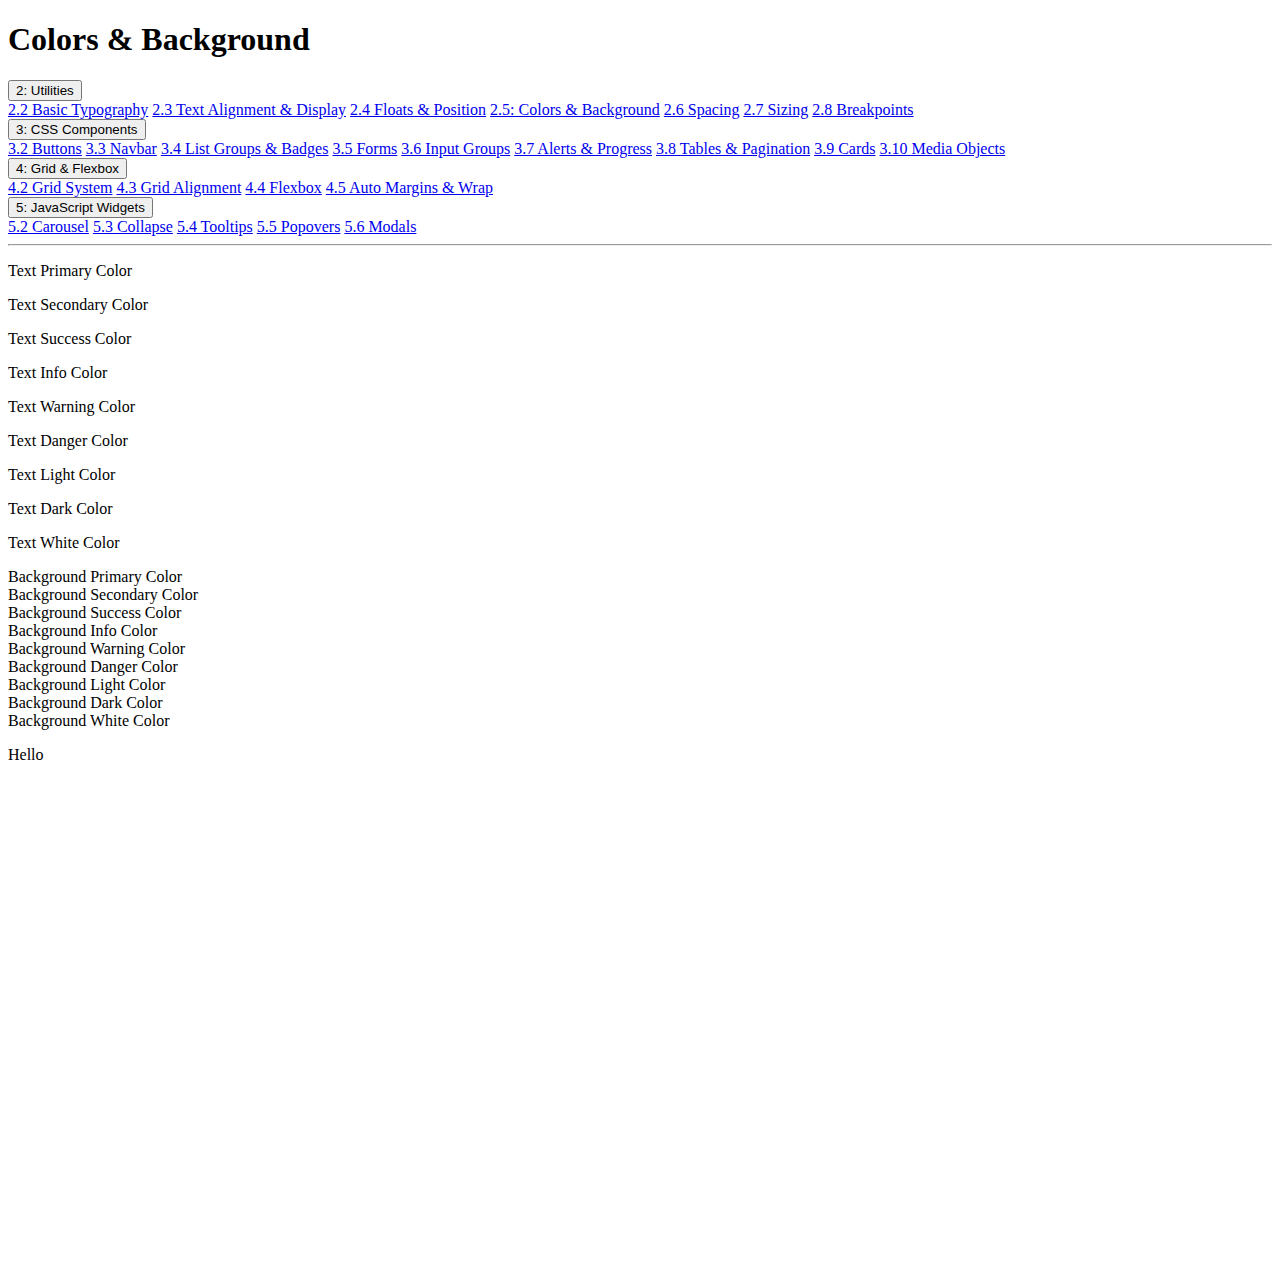
<file: bootstrap-sandbox-master/2_5_colors_background.html>
<!DOCTYPE html>
<html lang="en">
<head>
    <meta charset="UTF-8">
    <meta name="viewport" content="width=device-width, initial-scale=1.0">
    <meta http-equiv="X-UA-Compatible" content="ie=edge">
    <link rel="stylesheet" href="https://maxcdn.bootstrapcdn.com/bootstrap/4.0.0-beta/css/bootstrap.min.css" integrity="sha384-/Y6pD6FV/Vv2HJnA6t+vslU6fwYXjCFtcEpHbNJ0lyAFsXTsjBbfaDjzALeQsN6M" crossorigin="anonymous">
    <title>Bootstrap Sandbox</title>
</head>
<body>
    <header>
        <h1 class="display-3 text-center my-4">Colors & Background</h1>
        <div class="container">
          <div class="row">
            <div class="col-md-3">
              <div class="dropdown">
                  <button class="btn btn-primary btn-block dropdown-toggle" type="button" data-toggle="dropdown">
                      2: Utilities
                  </button>
                  <div class="dropdown-menu">
                      <a class="dropdown-item" href="2_2_basic_typography.html">2.2 Basic Typography</a>
                      <a class="dropdown-item" href="2_3_text_alignment_display.html">2.3 Text Alignment & Display</a>
                      <a class="dropdown-item" href="2_4_floats_position.html">2.4 Floats & Position</a>
                      <a class="dropdown-item" href="2_5_colors_background.html">2.5: Colors & Background</a>
                      <a class="dropdown-item" href="2_6_spacing.html">2.6 Spacing</a>
                      <a class="dropdown-item" href="2_7_sizing.html">2.7 Sizing</a>
                      <a class="dropdown-item" href="2_8_breakpoints.html">2.8 Breakpoints</a>
                  </div>
              </div>
            </div>
            <div class="col-md-3">
              <div class="dropdown">
                  <button class="btn btn-success btn-block dropdown-toggle" type="button" data-toggle="dropdown">
                      3: CSS Components
                  </button>
                  <div class="dropdown-menu">
                      <a class="dropdown-item" href="3_2_buttons.html">3.2 Buttons</a>
                      <a class="dropdown-item" href="3_3_navbar.html">3.3 Navbar</a>
                      <a class="dropdown-item" href="3_4_list_groups_badges.html">3.4 List Groups & Badges</a>
                      <a class="dropdown-item" href="3_5_forms.html">3.5 Forms</a>
                      <a class="dropdown-item" href="3_6_input_groups.html">3.6 Input Groups</a>
                      <a class="dropdown-item" href="3_7_alerts_progress.html">3.7 Alerts & Progress</a>
                      <a class="dropdown-item" href="3_8_tables_pagination.html">3.8 Tables & Pagination</a>
                      <a class="dropdown-item" href="3_9_cards.html">3.9 Cards</a>
                      <a class="dropdown-item" href="3_10_media_object.html">3.10 Media Objects</a>
                  </div>
              </div>
            </div>
            <div class="col-md-3">
              <div class="dropdown">
                  <button class="btn btn-warning btn-block dropdown-toggle" type="button" data-toggle="dropdown">
                      4: Grid & Flexbox
                  </button>
                  <div class="dropdown-menu">
                      <a class="dropdown-item" href="4_2_grid_system.html">4.2 Grid System</a>
                      <a class="dropdown-item" href="4_3_grid_alignment.html">4.3 Grid Alignment</a>
                      <a class="dropdown-item" href="4_4_flexbox.html">4.4 Flexbox</a>
                      <a class="dropdown-item" href="4_5_auto_margins_wrapping_order.html">4.5 Auto Margins & Wrap</a>
                  </div>
              </div>
            </div>
            <div class="col-md-3">
              <div class="dropdown">
                  <button class="btn btn-danger btn-block dropdown-toggle" type="button" data-toggle="dropdown">
                      5: JavaScript Widgets
                  </button>
                  <div class="dropdown-menu">
                      <a class="dropdown-item" href="5_2_carousel.html">5.2 Carousel</a>
                      <a class="dropdown-item" href="5_3_collapse.html">5.3 Collapse</a>
                      <a class="dropdown-item" href="5_4_tooltips.html">5.4 Tooltips</a>
                      <a class="dropdown-item" href="5_5_popovers.html">5.5 Popovers</a>
                      <a class="dropdown-item" href="5_6_modals.html">5.6 Modals</a>
                  </div>
              </div>
            </div>
          </div>
        </div>
        <hr>
      </header>

      <div class="container">
        <!--########################START HERE#########################-->

        <!-- TEXT COLORS -->
        <p class="text-primary">Text Primary Color</p>
        <p class="text-secondary">Text Secondary Color</p>
        <p class="text-success">Text Success Color</p>
        <p class="text-info">Text Info Color</pcl>
        <p class="text-warning">Text Warning Color</p>
        <p class="text-danger">Text Danger Color</p>
        <p class="text-light">Text Light Color</p>
        <p class="text-dark">Text Dark Color</p>
        <p class="text-white">Text White Color</p>

        <!-- BACKGROUND COLORS -->
        <div class="bg-primary text-white">Background Primary Color</div>
        <div class="bg-secondary">Background Secondary Color</div>
        <div class="bg-success text-white">Background Success Color</div>
        <div class="bg-info text-white">Background Info Color</div>
        <div class="bg-warning">Background Warning Color</div>
        <div class="bg-danger text-white">Background Danger Color</div>
        <div class="bg-light">Background Light Color</div>
        <div class="bg-dark text-white">Background Dark Color</div>
        <div class="bg-white">Background White Color</div>

        <!-- INVISIBLE -->
        <p class="invisible">Hello</p>

    </div><!-- ./container -->
    <div style="margin-top:500px;"></div>

    <script src="https://code.jquery.com/jquery-3.2.1.slim.min.js" integrity="sha384-KJ3o2DKtIkvYIK3UENzmM7KCkRr/rE9/Qpg6aAZGJwFDMVNA/GpGFF93hXpG5KkN" crossorigin="anonymous"></script>
    <script src="https://cdnjs.cloudflare.com/ajax/libs/popper.js/1.11.0/umd/popper.min.js" integrity="sha384-b/U6ypiBEHpOf/4+1nzFpr53nxSS+GLCkfwBdFNTxtclqqenISfwAzpKaMNFNmj4" crossorigin="anonymous"></script>
    <script src="https://maxcdn.bootstrapcdn.com/bootstrap/4.0.0-beta/js/bootstrap.min.js" integrity="sha384-h0AbiXch4ZDo7tp9hKZ4TsHbi047NrKGLO3SEJAg45jXxnGIfYzk4Si90RDIqNm1" crossorigin="anonymous"></script>
</body>
</html>
</file>
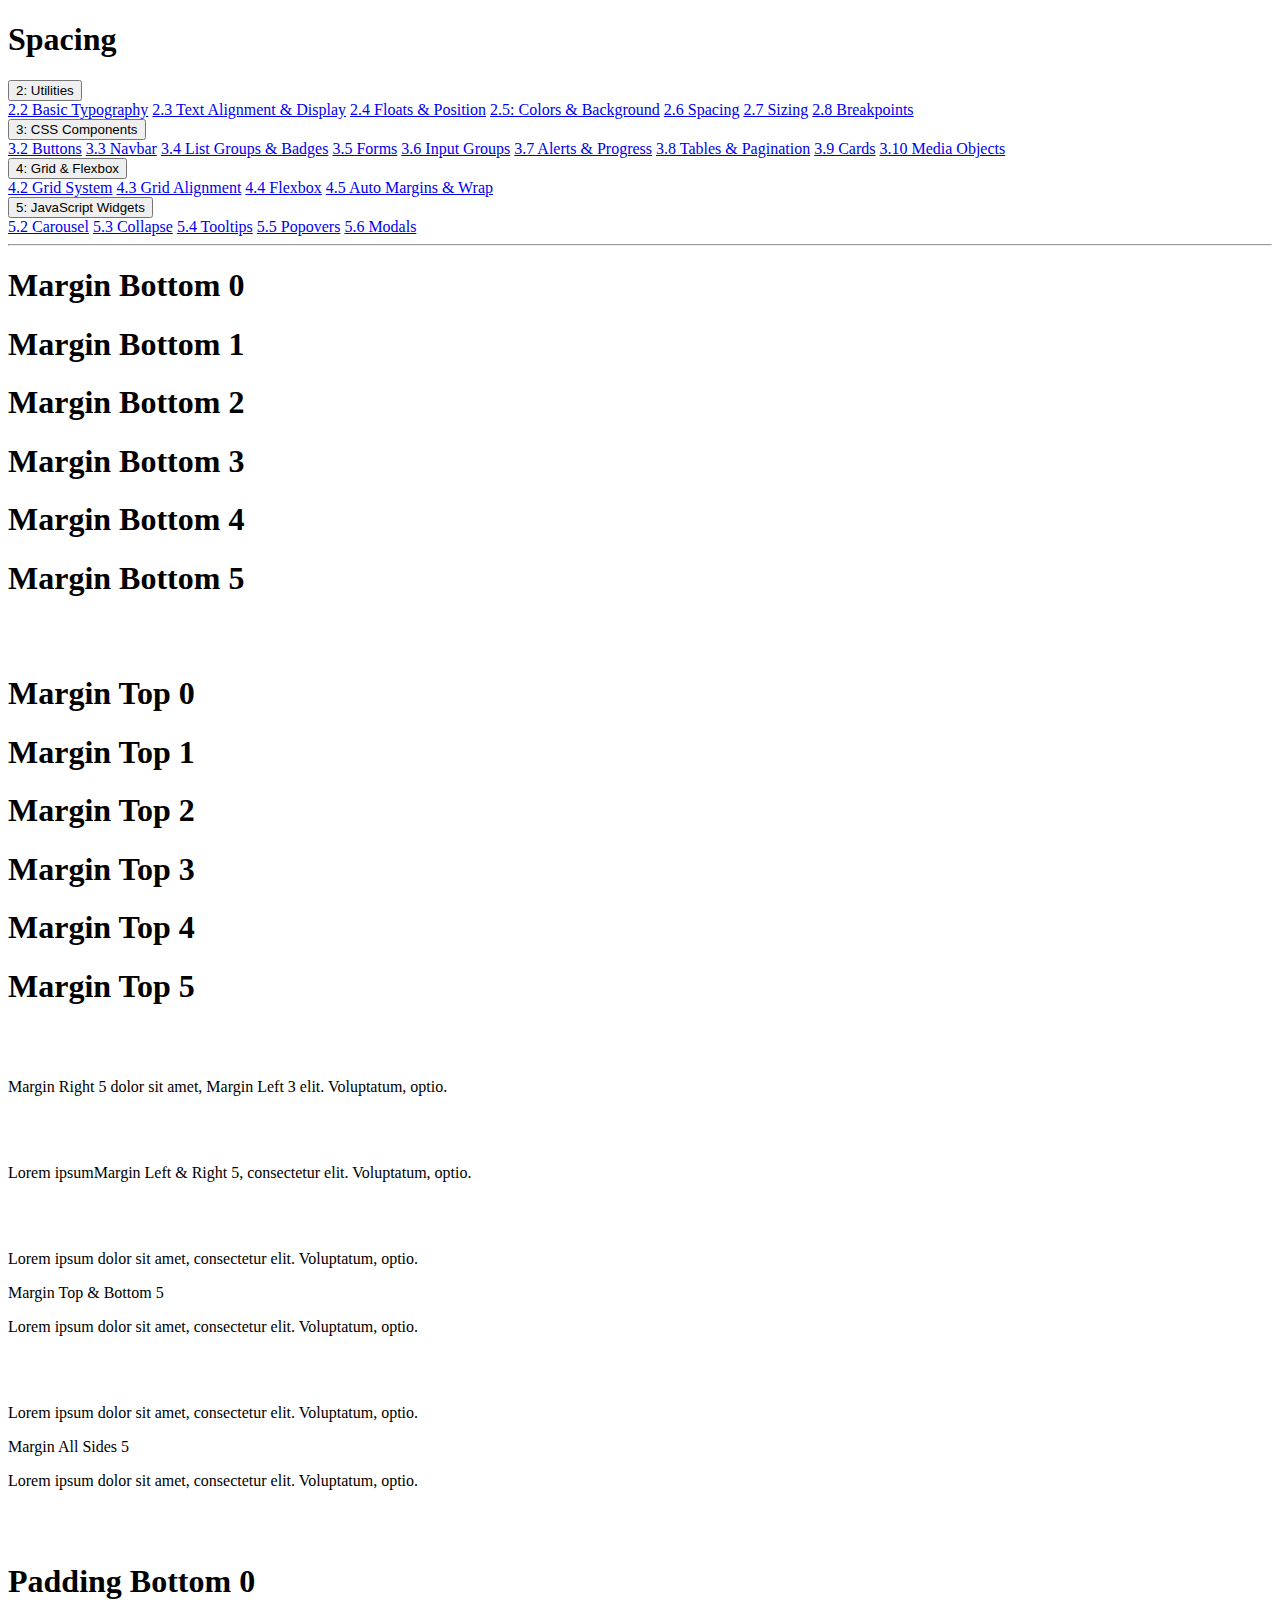
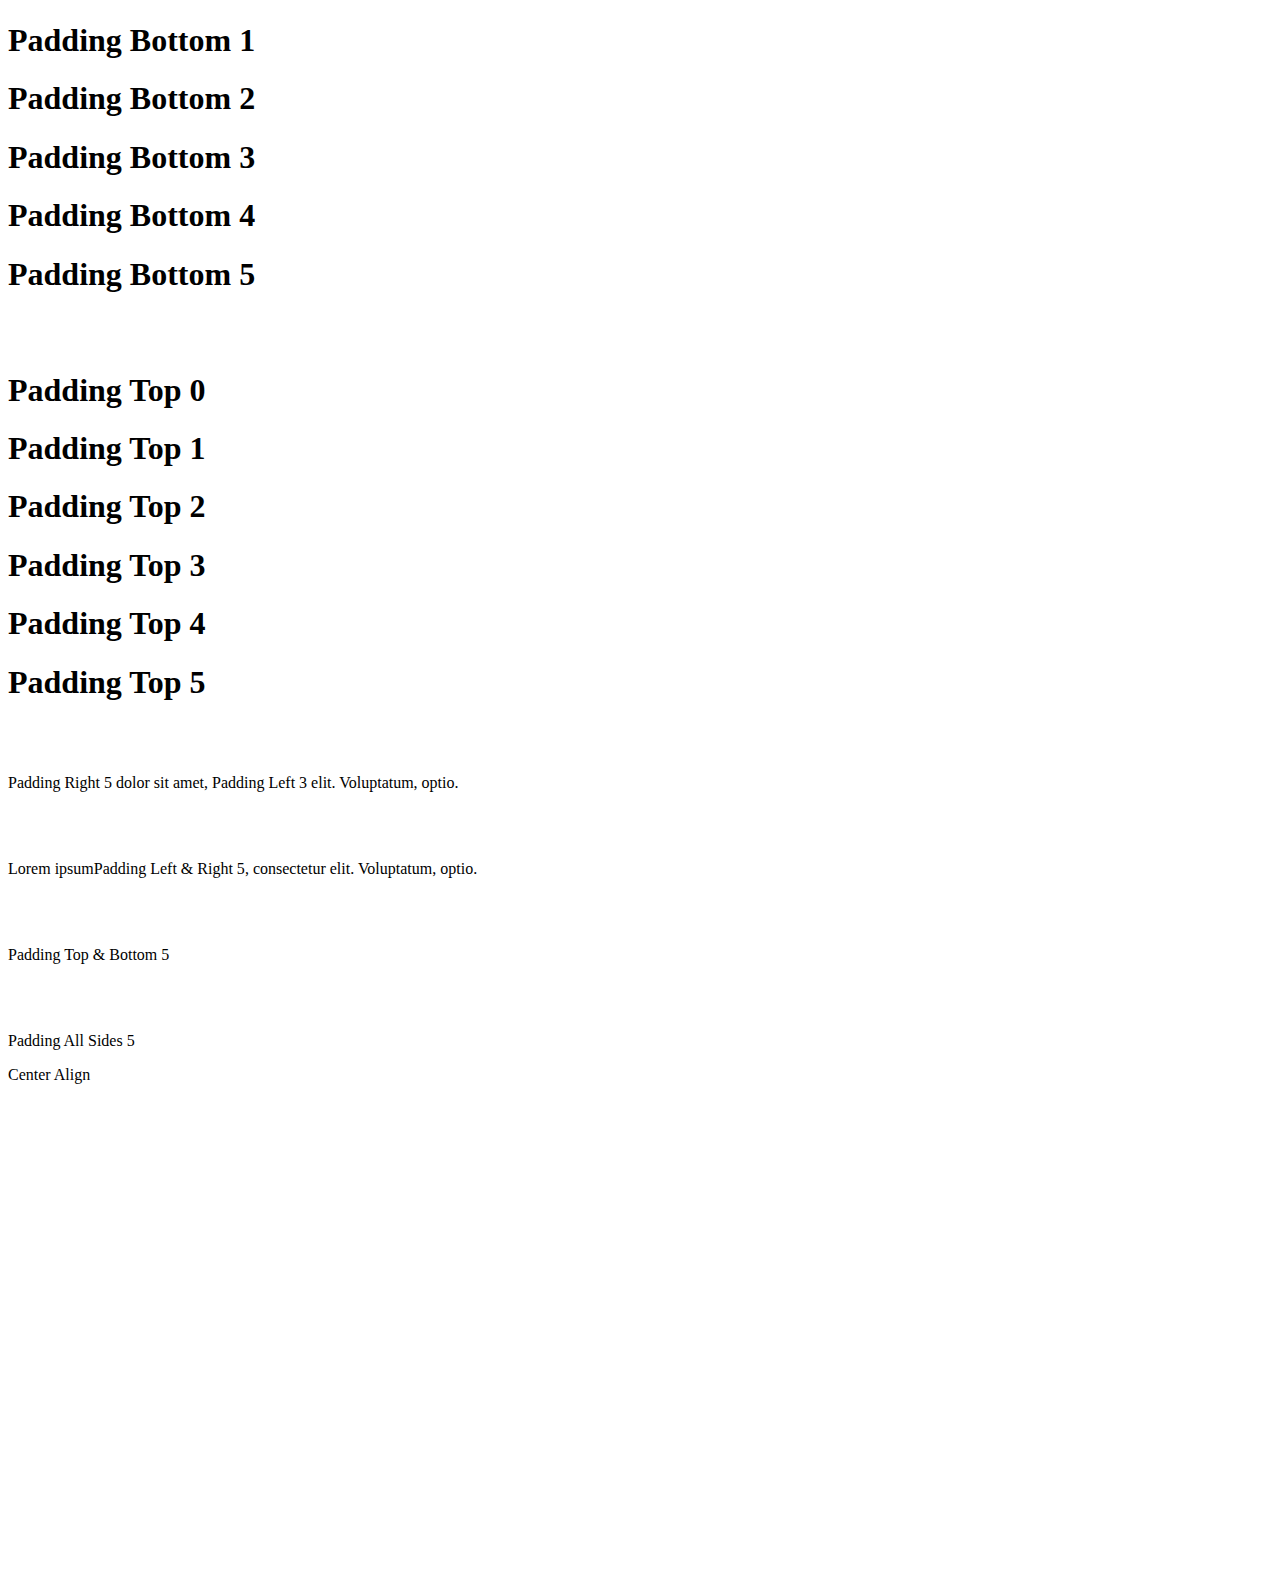
<file: bootstrap-sandbox-master/2_6_spacing.html>
<!DOCTYPE html>
<html lang="en">
<head>
    <meta charset="UTF-8">
    <meta name="viewport" content="width=device-width, initial-scale=1.0">
    <meta http-equiv="X-UA-Compatible" content="ie=edge">
    <link rel="stylesheet" href="https://maxcdn.bootstrapcdn.com/bootstrap/4.0.0-beta/css/bootstrap.min.css" integrity="sha384-/Y6pD6FV/Vv2HJnA6t+vslU6fwYXjCFtcEpHbNJ0lyAFsXTsjBbfaDjzALeQsN6M" crossorigin="anonymous">
    <title>Bootstrap Sandbox</title>
</head>
<body>
    <header>
        <h1 class="display-3 text-center my-4">Spacing</h1>
        <div class="container">
          <div class="row">
            <div class="col-md-3">
              <div class="dropdown">
                  <button class="btn btn-primary btn-block dropdown-toggle" type="button" data-toggle="dropdown">
                      2: Utilities
                  </button>
                  <div class="dropdown-menu">
                      <a class="dropdown-item" href="2_2_basic_typography.html">2.2 Basic Typography</a>
                      <a class="dropdown-item" href="2_3_text_alignment_display.html">2.3 Text Alignment & Display</a>
                      <a class="dropdown-item" href="2_4_floats_position.html">2.4 Floats & Position</a>
                      <a class="dropdown-item" href="2_5_colors_background.html">2.5: Colors & Background</a>
                      <a class="dropdown-item" href="2_6_spacing.html">2.6 Spacing</a>
                      <a class="dropdown-item" href="2_7_sizing.html">2.7 Sizing</a>
                      <a class="dropdown-item" href="2_8_breakpoints.html">2.8 Breakpoints</a>
                  </div>
              </div>
            </div>
            <div class="col-md-3">
              <div class="dropdown">
                  <button class="btn btn-success btn-block dropdown-toggle" type="button" data-toggle="dropdown">
                      3: CSS Components
                  </button>
                  <div class="dropdown-menu">
                      <a class="dropdown-item" href="3_2_buttons.html">3.2 Buttons</a>
                      <a class="dropdown-item" href="3_3_navbar.html">3.3 Navbar</a>
                      <a class="dropdown-item" href="3_4_list_groups_badges.html">3.4 List Groups & Badges</a>
                      <a class="dropdown-item" href="3_5_forms.html">3.5 Forms</a>
                      <a class="dropdown-item" href="3_6_input_groups.html">3.6 Input Groups</a>
                      <a class="dropdown-item" href="3_7_alerts_progress.html">3.7 Alerts & Progress</a>
                      <a class="dropdown-item" href="3_8_tables_pagination.html">3.8 Tables & Pagination</a>
                      <a class="dropdown-item" href="3_9_cards.html">3.9 Cards</a>
                      <a class="dropdown-item" href="3_10_media_object.html">3.10 Media Objects</a>
                  </div>
              </div>
            </div>
            <div class="col-md-3">
              <div class="dropdown">
                  <button class="btn btn-warning btn-block dropdown-toggle" type="button" data-toggle="dropdown">
                      4: Grid & Flexbox
                  </button>
                  <div class="dropdown-menu">
                      <a class="dropdown-item" href="4_2_grid_system.html">4.2 Grid System</a>
                      <a class="dropdown-item" href="4_3_grid_alignment.html">4.3 Grid Alignment</a>
                      <a class="dropdown-item" href="4_4_flexbox.html">4.4 Flexbox</a>
                      <a class="dropdown-item" href="4_5_auto_margins_wrapping_order.html">4.5 Auto Margins & Wrap</a>
                  </div>
              </div>
            </div>
            <div class="col-md-3">
              <div class="dropdown">
                  <button class="btn btn-danger btn-block dropdown-toggle" type="button" data-toggle="dropdown">
                      5: JavaScript Widgets
                  </button>
                  <div class="dropdown-menu">
                      <a class="dropdown-item" href="5_2_carousel.html">5.2 Carousel</a>
                      <a class="dropdown-item" href="5_3_collapse.html">5.3 Collapse</a>
                      <a class="dropdown-item" href="5_4_tooltips.html">5.4 Tooltips</a>
                      <a class="dropdown-item" href="5_5_popovers.html">5.5 Popovers</a>
                      <a class="dropdown-item" href="5_6_modals.html">5.6 Modals</a>
                  </div>
              </div>
            </div>
          </div>
        </div>
        <hr>
      </header>

      <div class="container">
        <!--########################START HERE#########################-->

        <!-- MB MARGIN BOTTOM -->
        <h1 class="mb-0 bg-success">Margin Bottom 0</h1>
        <h1 class="mb-1 bg-success">Margin Bottom 1</h1>
        <h1 class="mb-2 bg-success">Margin Bottom 2</h1>
        <h1 class="mb-3 bg-success">Margin Bottom 3</h1>
        <h1 class="mb-4 bg-success">Margin Bottom 4</h1>
        <h1 class="mb-5 bg-success">Margin Bottom 5</h1>

        <br><br>

         <!-- MT MARGIN TOP -->
        <h1 class="bg-success mt-0">Margin Top 0</h1>
        <h1 class="bg-success mt-1">Margin Top 1</h1>
        <h1 class="bg-success mt-2">Margin Top 2</h1>
        <h1 class="bg-success mt-3">Margin Top 3</h1>
        <h1 class="bg-success mt-4">Margin Top 4</h1>
        <h1 class="bg-success mt-5">Margin Top 5</h1>

        <br><br>

        <!-- ML & MR -->
        <p><span class="bg-success mr-5">Margin Right 5</span> dolor sit amet, <span class="bg-success ml-3">Margin Left 3 </span> elit. Voluptatum, optio.</p>

        <br><br>

        <!-- MX MARGIN LEFT RIGHT -->
        <p>Lorem ipsum<span class="bg-success mx-5">Margin Left & Right 5</span>, consectetur elit. Voluptatum, optio.</p>

        <br><br>

        <!-- MY  MARGIN TOP BOTTOM -->
        <p>Lorem ipsum dolor sit amet, consectetur elit. Voluptatum, optio.</p>
        <p class="bg-success my-5">Margin Top & Bottom 5</p>
        <p>Lorem ipsum dolor sit amet, consectetur elit. Voluptatum, optio.</p>

        <br><br>

        <!-- BLANK - ALL SIDES -->
        <p>Lorem ipsum dolor sit amet, consectetur elit. Voluptatum, optio.</p>
        <p class="bg-success m-5">Margin All Sides 5</p>
        <p>Lorem ipsum dolor sit amet, consectetur elit. Voluptatum, optio.</p>

        <br><br>

        <!-- PB PADDING BOTTOM -->
        <h1 class="bg-warning pb-0">Padding Bottom 0</h1>
        <h1 class="bg-warning pb-1">Padding Bottom 1</h1>
        <h1 class="bg-warning pb-2">Padding Bottom 2</h1>
        <h1 class="bg-warning pb-3">Padding Bottom 3</h1>
        <h1 class="bg-warning pb-4">Padding Bottom 4</h1>
        <h1 class="bg-warning pb-5">Padding Bottom 5</h1>

        <br><br>

         <!-- PT PADDING TOP -->
        <h1 class="bg-warning pt-0">Padding Top 0</h1>
        <h1 class="bg-warning pt-1">Padding Top 1</h1>
        <h1 class="bg-warning pt-2">Padding Top 2</h1>
        <h1 class="bg-warning pt-3">Padding Top 3</h1>
        <h1 class="bg-warning pt-4">Padding Top 4</h1>
        <h1 class="bg-warning pt-5">Padding Top 5</h1>

        <br><br>

        <!-- PL & PR -->
        <p><span class="bg-warning pr-5">Padding Right 5</span> dolor sit amet, <span class="bg-warning pl-3">Padding Left 3 </span> elit. Voluptatum, optio.</p>

        <br><br>

        <!-- PX PADDING LEFT RIGHT -->
        <p>Lorem ipsum<span class="bg-warning px-5">Padding Left & Right 5</span>, consectetur elit. Voluptatum, optio.</p>

        <br><br>

        <!-- PY  PADDING TOP BOTTOM -->
        <p class="bg-warning py-5">Padding Top & Bottom 5</p>

        <br><br>

        <!-- BLANK - ALL SIDES -->
        <p class="bg-warning p-5">Padding All Sides 5</p>

        <!-- CENTER ALIGN -->
        <div class="mx-auto bg-success" style="width: 200px;">
          Center Align
        </div>

    </div><!-- ./container -->
    <div style="margin-top:500px;"></div>

    <script src="https://code.jquery.com/jquery-3.2.1.slim.min.js" integrity="sha384-KJ3o2DKtIkvYIK3UENzmM7KCkRr/rE9/Qpg6aAZGJwFDMVNA/GpGFF93hXpG5KkN" crossorigin="anonymous"></script>
    <script src="https://cdnjs.cloudflare.com/ajax/libs/popper.js/1.11.0/umd/popper.min.js" integrity="sha384-b/U6ypiBEHpOf/4+1nzFpr53nxSS+GLCkfwBdFNTxtclqqenISfwAzpKaMNFNmj4" crossorigin="anonymous"></script>
    <script src="https://maxcdn.bootstrapcdn.com/bootstrap/4.0.0-beta/js/bootstrap.min.js" integrity="sha384-h0AbiXch4ZDo7tp9hKZ4TsHbi047NrKGLO3SEJAg45jXxnGIfYzk4Si90RDIqNm1" crossorigin="anonymous"></script>
</body>
</html>

<!--

{property}{sides}-{size}

###PROPERTY
m - for classes that set margin
p - for classes that set padding

###SIDES
t - for classes that set margin-top or padding-top
b - for classes that set margin-bottom or padding-bottom
l - for classes that set margin-left or padding-left
r - for classes that set margin-right or padding-right
x - for classes that set both *-left and *-right
y - for classes that set both *-top and *-bottom
blank - for classes that set a margin or padding on all 4 sides of the element

###SIZE
0 - for classes that eliminate the margin or padding by setting it to 0
1 - (by default) for classes that set the margin or padding to $spacer-x * .25 or $spacer-y * .25
2 - (by default) for classes that set the margin or padding to $spacer-x * .5 or $spacer-y * .5
3 - (by default) for classes that set the margin or padding to $spacer-x or $spacer-y
4 - (by default) for classes that set the margin or padding to $spacer-x * 1.5 or $spacer-y * 1.5
5 - (by default) for classes that set the margin or padding to $spacer-x * 3 or $spacer-y * 3


.mt-0 {
  margin-top: 0 !important;
}

.ml-1 {
  margin-left: ($spacer-x * .25) !important;
}

.px-2 {
  padding-left: ($spacer-x * .5) !important;
  padding-right: ($spacer-x * .5) !important;
}

.p-3 {
  padding: $spacer-y $spacer-x !important;
}
-->
</file>
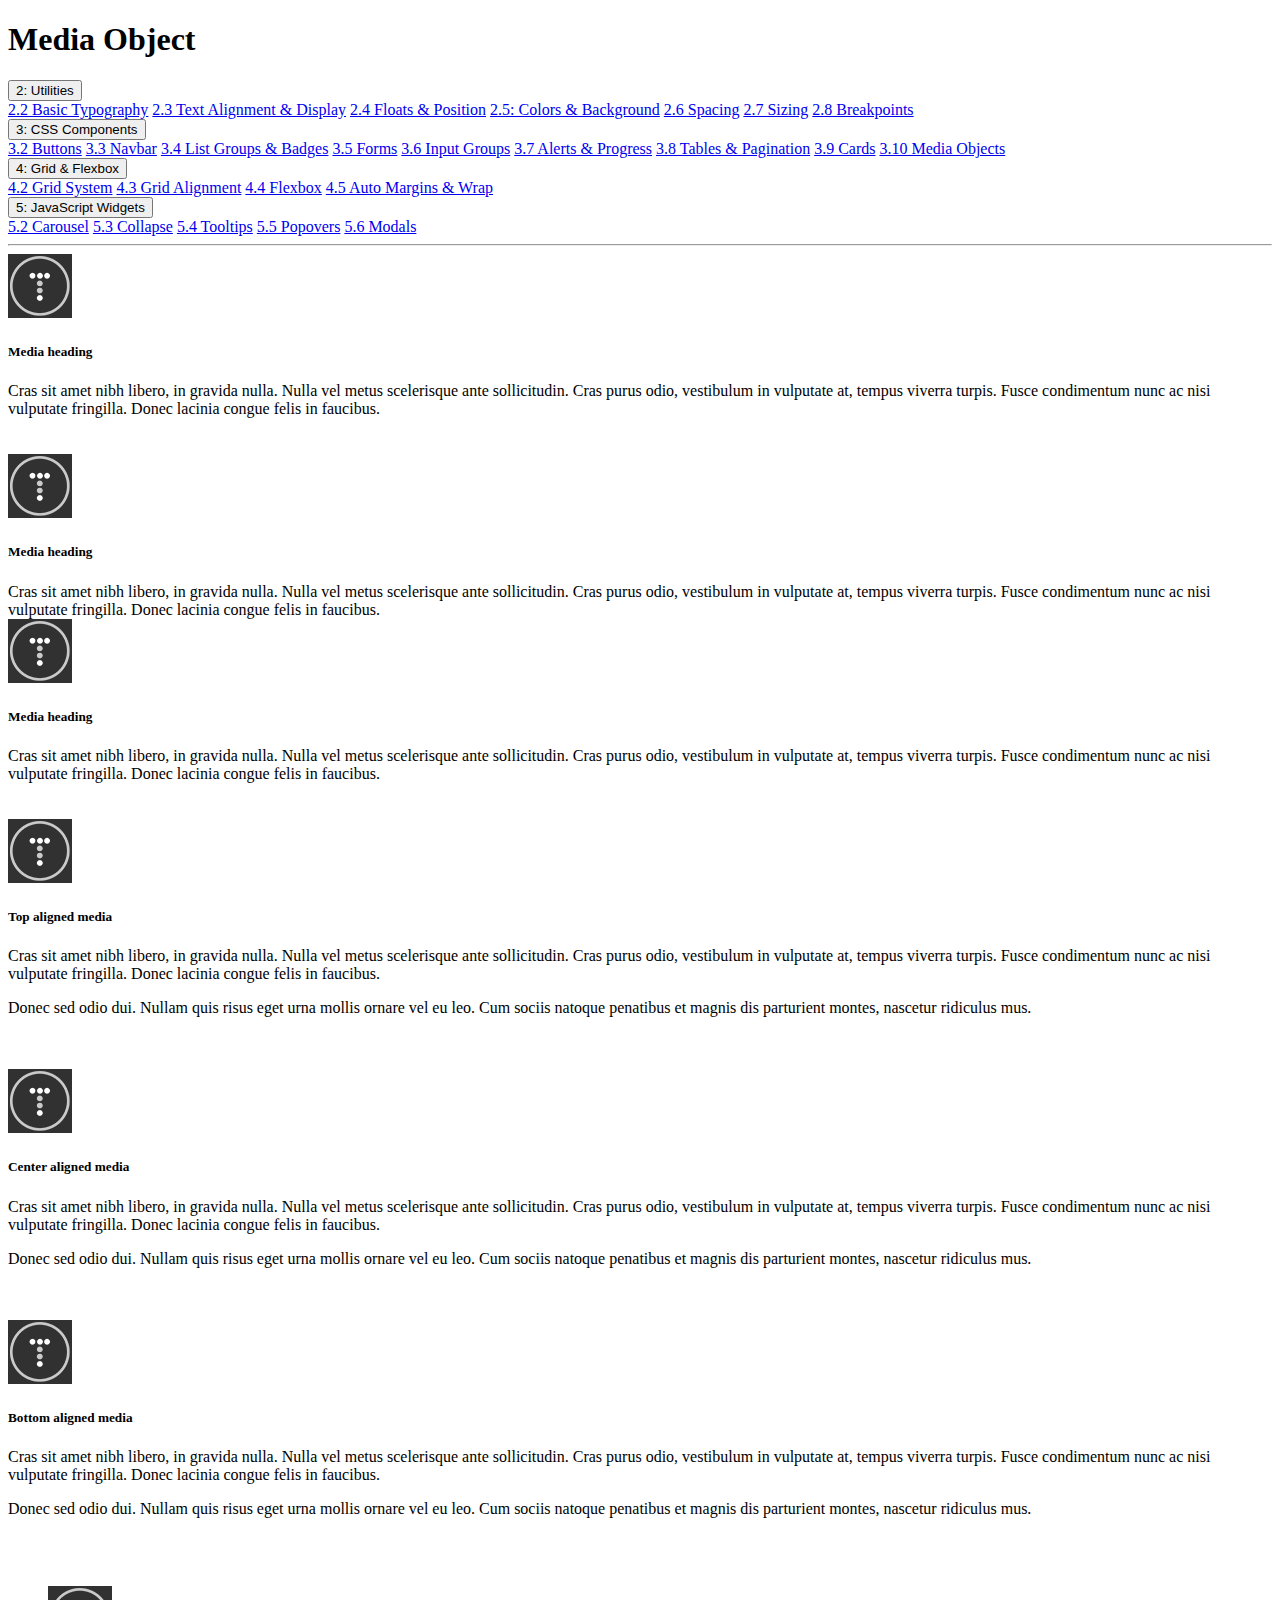
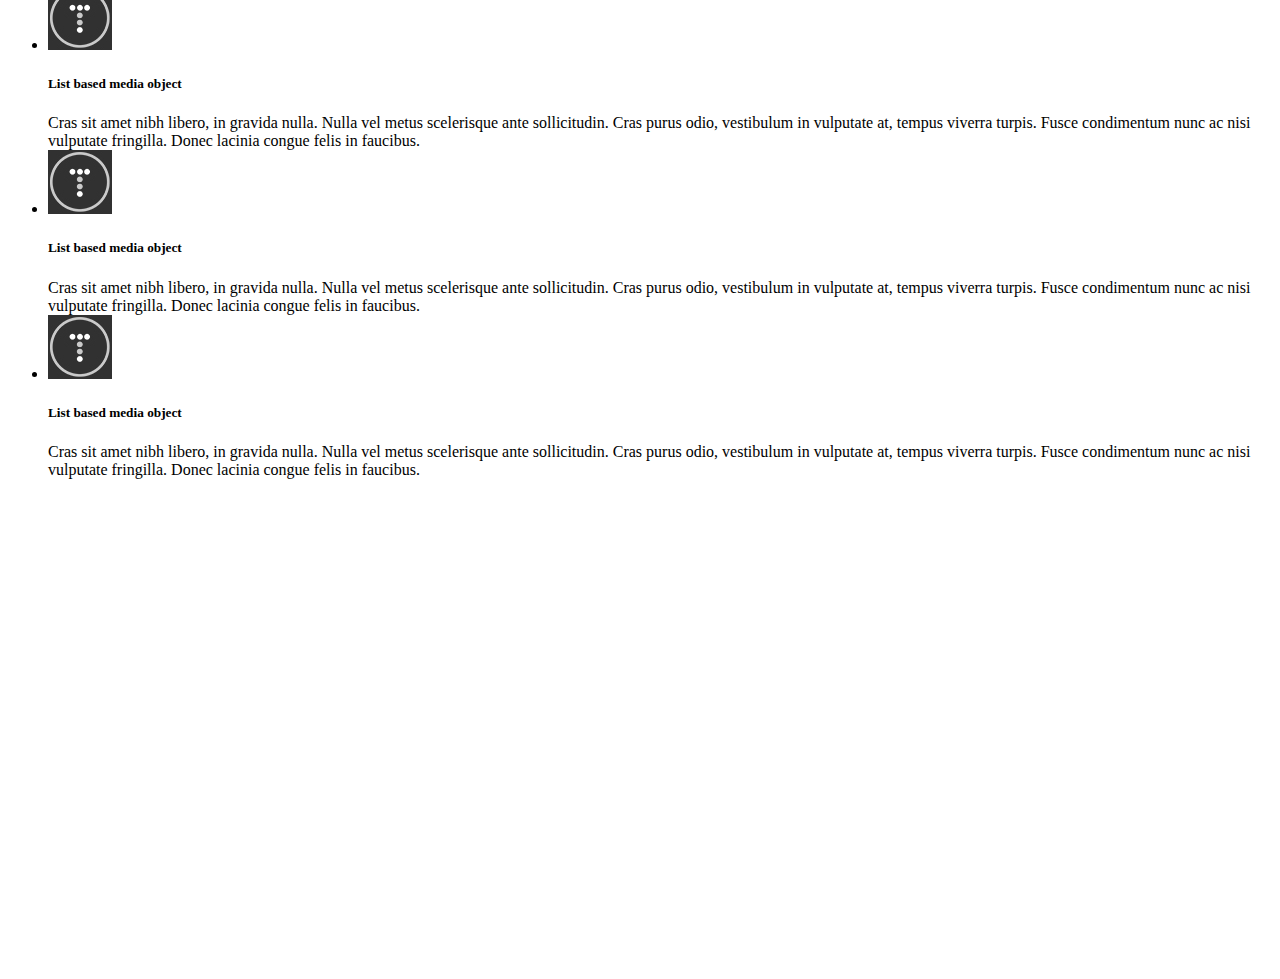
<file: bootstrap-sandbox-master/3_10_media_object.html>
<!DOCTYPE html>
<html lang="en">
<head>
    <meta charset="UTF-8">
    <meta name="viewport" content="width=device-width, initial-scale=1.0">
    <meta http-equiv="X-UA-Compatible" content="ie=edge">
    <link rel="stylesheet" href="https://maxcdn.bootstrapcdn.com/bootstrap/4.0.0-beta/css/bootstrap.min.css" integrity="sha384-/Y6pD6FV/Vv2HJnA6t+vslU6fwYXjCFtcEpHbNJ0lyAFsXTsjBbfaDjzALeQsN6M" crossorigin="anonymous">
    <title>Bootstrap Sandbox</title>
</head>
<body>
    <header>
        <h1 class="display-3 text-center my-4">Media Object</h1>
        <div class="container">
          <div class="row">
            <div class="col-md-3">
              <div class="dropdown">
                  <button class="btn btn-primary btn-block dropdown-toggle" type="button" data-toggle="dropdown">
                      2: Utilities
                  </button>
                  <div class="dropdown-menu">
                      <a class="dropdown-item" href="2_2_basic_typography.html">2.2 Basic Typography</a>
                      <a class="dropdown-item" href="2_3_text_alignment_display.html">2.3 Text Alignment & Display</a>
                      <a class="dropdown-item" href="2_4_floats_position.html">2.4 Floats & Position</a>
                      <a class="dropdown-item" href="2_5_colors_background.html">2.5: Colors & Background</a>
                      <a class="dropdown-item" href="2_6_spacing.html">2.6 Spacing</a>
                      <a class="dropdown-item" href="2_7_sizing.html">2.7 Sizing</a>
                      <a class="dropdown-item" href="2_8_breakpoints.html">2.8 Breakpoints</a>
                  </div>
              </div>
            </div>
            <div class="col-md-3">
              <div class="dropdown">
                  <button class="btn btn-success btn-block dropdown-toggle" type="button" data-toggle="dropdown">
                      3: CSS Components
                  </button>
                  <div class="dropdown-menu">
                      <a class="dropdown-item" href="3_2_buttons.html">3.2 Buttons</a>
                      <a class="dropdown-item" href="3_3_navbar.html">3.3 Navbar</a>
                      <a class="dropdown-item" href="3_4_list_groups_badges.html">3.4 List Groups & Badges</a>
                      <a class="dropdown-item" href="3_5_forms.html">3.5 Forms</a>
                      <a class="dropdown-item" href="3_6_input_groups.html">3.6 Input Groups</a>
                      <a class="dropdown-item" href="3_7_alerts_progress.html">3.7 Alerts & Progress</a>
                      <a class="dropdown-item" href="3_8_tables_pagination.html">3.8 Tables & Pagination</a>
                      <a class="dropdown-item" href="3_9_cards.html">3.9 Cards</a>
                      <a class="dropdown-item" href="3_10_media_object.html">3.10 Media Objects</a>
                  </div>
              </div>
            </div>
            <div class="col-md-3">
              <div class="dropdown">
                  <button class="btn btn-warning btn-block dropdown-toggle" type="button" data-toggle="dropdown">
                      4: Grid & Flexbox
                  </button>
                  <div class="dropdown-menu">
                      <a class="dropdown-item" href="4_2_grid_system.html">4.2 Grid System</a>
                      <a class="dropdown-item" href="4_3_grid_alignment.html">4.3 Grid Alignment</a>
                      <a class="dropdown-item" href="4_4_flexbox.html">4.4 Flexbox</a>
                      <a class="dropdown-item" href="4_5_auto_margins_wrapping_order.html">4.5 Auto Margins & Wrap</a>
                  </div>
              </div>
            </div>
            <div class="col-md-3">
              <div class="dropdown">
                  <button class="btn btn-danger btn-block dropdown-toggle" type="button" data-toggle="dropdown">
                      5: JavaScript Widgets
                  </button>
                  <div class="dropdown-menu">
                      <a class="dropdown-item" href="5_2_carousel.html">5.2 Carousel</a>
                      <a class="dropdown-item" href="5_3_collapse.html">5.3 Collapse</a>
                      <a class="dropdown-item" href="5_4_tooltips.html">5.4 Tooltips</a>
                      <a class="dropdown-item" href="5_5_popovers.html">5.5 Popovers</a>
                      <a class="dropdown-item" href="5_6_modals.html">5.6 Modals</a>
                  </div>
              </div>
            </div>
          </div>
        </div>
        <hr>
      </header>

      <div class="container">
        <!--########################START HERE#########################-->

      <!-- MEDIA OBJECT -->
      <div class="media">
          <img src="img/image4.jpg" class="d-flex mr-3">
          <div class="media-body">
              <h5 class="mt-0">Media heading</h5>
              Cras sit amet nibh libero, in gravida nulla. Nulla vel metus scelerisque ante sollicitudin. Cras purus odio, vestibulum in vulputate at, tempus viverra turpis. Fusce condimentum nunc ac nisi vulputate fringilla. Donec lacinia congue felis in faucibus.
          </div>
      </div>

      <br><br>

      <!-- NESTING MEDIA OBJECTS -->
      <div class="media">
          <img src="img/image4.jpg" class="d-flex mr-3">
          <div class="media-body">
              <h5 class="mt-0">Media heading</h5>
              Cras sit amet nibh libero, in gravida nulla. Nulla vel metus scelerisque ante sollicitudin. Cras purus odio, vestibulum in vulputate at, tempus viverra turpis. Fusce condimentum nunc ac nisi vulputate fringilla. Donec lacinia congue felis in faucibus.

              <div class="media mt-3">
                <a href="#" class="d-flex pr-3">
                    <img src="img/image4.jpg" class="">
                </a>
                <div class="media-body">
                    <h5 class="mt-0">Media heading</h5>
                    Cras sit amet nibh libero, in gravida nulla. Nulla vel metus scelerisque ante sollicitudin. Cras purus odio, vestibulum in vulputate at, tempus viverra turpis. Fusce condimentum nunc ac nisi vulputate fringilla. Donec lacinia congue felis in faucibus.
                </div>
              </div>
          </div>
      </div>

      <br><br>

      <!-- TOP ALIGNED (DEFAULT) -->
      <div class="media">
          <img src="img/image4.jpg" class="d-flex align-self-start mr-3">
          <div class="media-body">
              <h5>Top aligned media</h5>
              <p>Cras sit amet nibh libero, in gravida nulla. Nulla vel metus scelerisque ante sollicitudin. Cras purus odio, vestibulum in vulputate at, tempus viverra turpis. Fusce condimentum nunc ac nisi vulputate fringilla. Donec lacinia congue felis in faucibus.</p>
              <p>Donec sed odio dui. Nullam quis risus eget urna mollis ornare vel eu leo. Cum sociis natoque penatibus et magnis dis parturient montes, nascetur ridiculus mus.</p>
          </div>
      </div>

      <br><br>

      <!-- CENTER ALIGNED -->
      <div class="media">
          <img class="d-flex align-self-center mr-3" src="img/image4.jpg">
          <div class="media-body">
              <h5>Center aligned media</h5>
              <p>Cras sit amet nibh libero, in gravida nulla. Nulla vel metus scelerisque ante sollicitudin. Cras purus odio, vestibulum in vulputate at, tempus viverra turpis. Fusce condimentum nunc ac nisi vulputate fringilla. Donec lacinia congue felis in faucibus.</p>
              <p>Donec sed odio dui. Nullam quis risus eget urna mollis ornare vel eu leo. Cum sociis natoque penatibus et magnis dis parturient montes, nascetur ridiculus mus.</p>
          </div>
      </div>

      <br><br>

      <!-- BOTTOM ALIGNED -->
      <div class="media">
          <img class="d-flex align-self-end mr-3" src="img/image4.jpg">
          <div class="media-body">
              <h5>Bottom aligned media</h5>
              <p>Cras sit amet nibh libero, in gravida nulla. Nulla vel metus scelerisque ante sollicitudin. Cras purus odio, vestibulum in vulputate at, tempus viverra turpis. Fusce condimentum nunc ac nisi vulputate fringilla. Donec lacinia congue felis in faucibus.</p>
              <p>Donec sed odio dui. Nullam quis risus eget urna mollis ornare vel eu leo. Cum sociis natoque penatibus et magnis dis parturient montes, nascetur ridiculus mus.</p>
          </div>
      </div>

      <br><br>

      <!-- MEDIA LIST -->
      <ul class="list-unstyled">
          <li class="media">
              <img src="img/image4.jpg" class="d-flex mr-3">
              <div class="media-only">
              <h5>List based media object</h5>
              Cras sit amet nibh libero, in gravida nulla. Nulla vel metus scelerisque ante sollicitudin. Cras purus odio, vestibulum in vulputate at, tempus viverra turpis. Fusce condimentum nunc ac nisi vulputate fringilla. Donec lacinia congue felis in faucibus.
              </div>
          </li>
          <li class="media">
              <img class="d-flex mr-3" src="img/image4.jpg">
              <div class="media-only">
              <h5>List based media object</h5>
              Cras sit amet nibh libero, in gravida nulla. Nulla vel metus scelerisque ante sollicitudin. Cras purus odio, vestibulum in vulputate at, tempus viverra turpis. Fusce condimentum nunc ac nisi vulputate fringilla. Donec lacinia congue felis in faucibus.
              </div>
          </li>
          <li class="media">
              <img src="img/image4.jpg"  class="d-flex mr-3">
              <div class="media-only">
              <h5>List based media object</h5>
              Cras sit amet nibh libero, in gravida nulla. Nulla vel metus scelerisque ante sollicitudin. Cras purus odio, vestibulum in vulputate at, tempus viverra turpis. Fusce condimentum nunc ac nisi vulputate fringilla. Donec lacinia congue felis in faucibus.
              </div>
          </li>
      </ul>

    </div><!-- ./container -->
    <div style="margin-top:500px;"></div>

    <script src="https://code.jquery.com/jquery-3.2.1.slim.min.js" integrity="sha384-KJ3o2DKtIkvYIK3UENzmM7KCkRr/rE9/Qpg6aAZGJwFDMVNA/GpGFF93hXpG5KkN" crossorigin="anonymous"></script>
    <script src="https://cdnjs.cloudflare.com/ajax/libs/popper.js/1.11.0/umd/popper.min.js" integrity="sha384-b/U6ypiBEHpOf/4+1nzFpr53nxSS+GLCkfwBdFNTxtclqqenISfwAzpKaMNFNmj4" crossorigin="anonymous"></script>
    <script src="https://maxcdn.bootstrapcdn.com/bootstrap/4.0.0-beta/js/bootstrap.min.js" integrity="sha384-h0AbiXch4ZDo7tp9hKZ4TsHbi047NrKGLO3SEJAg45jXxnGIfYzk4Si90RDIqNm1" crossorigin="anonymous"></script>
</body>
</html>
</file>
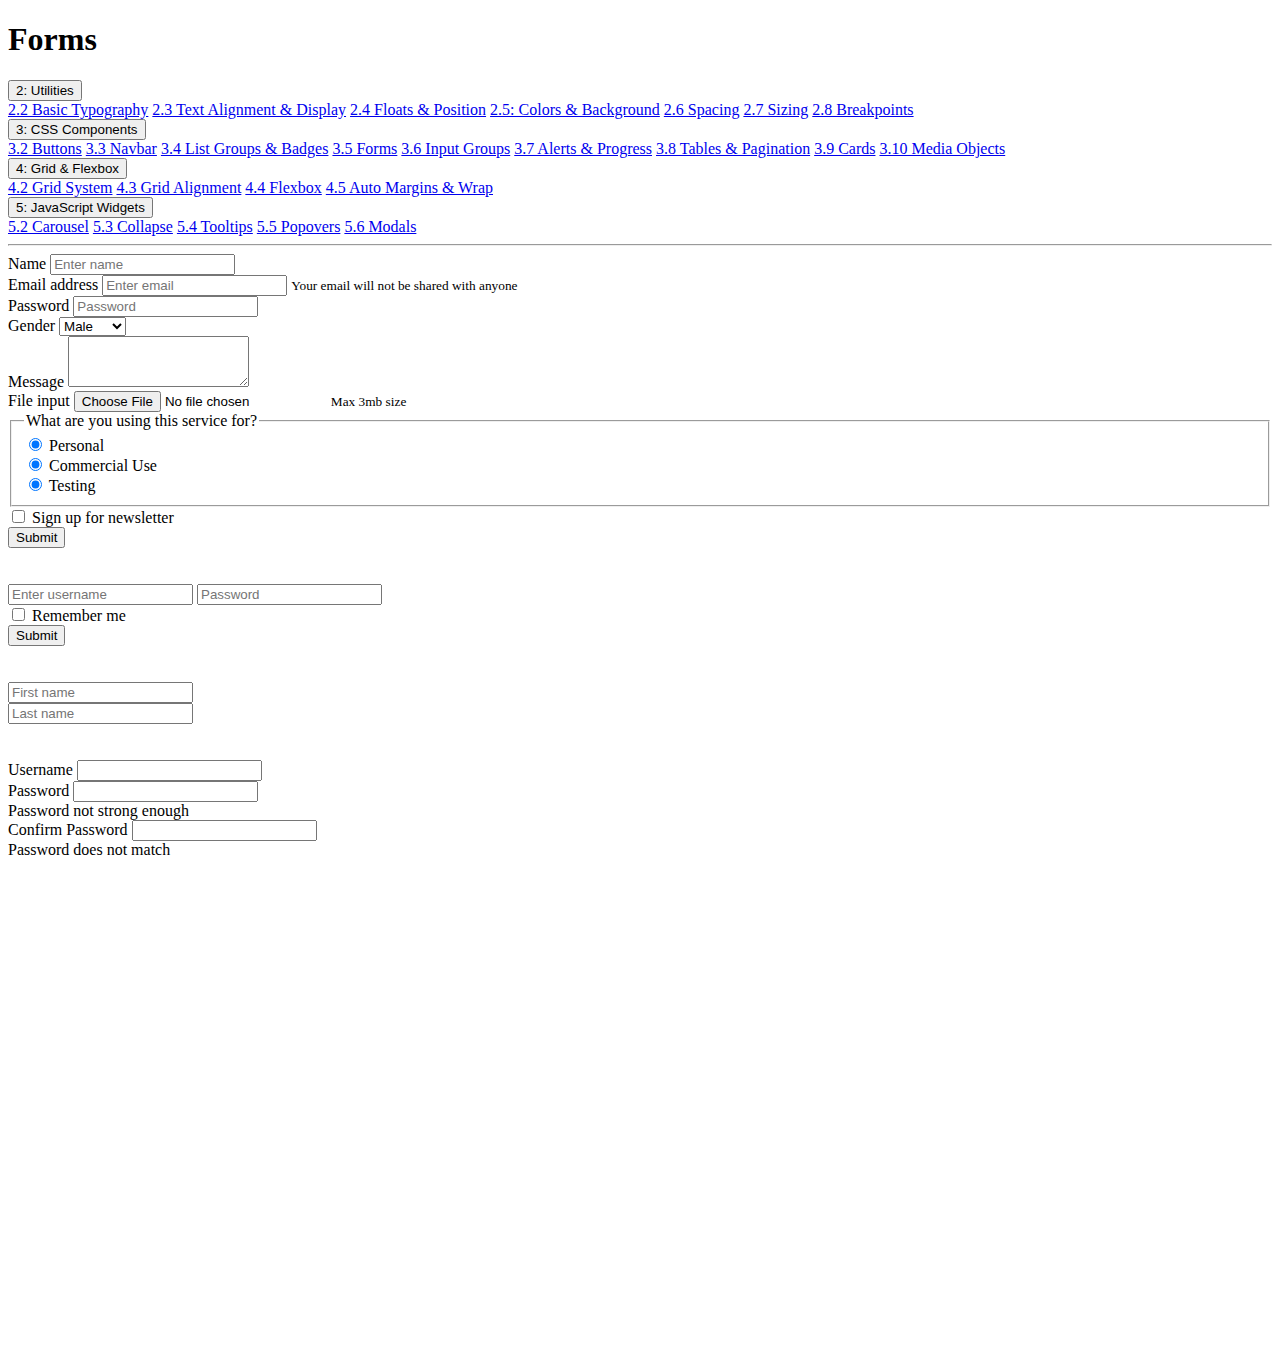
<file: bootstrap-sandbox-master/3_5_forms.html>
<!DOCTYPE html>
<html lang="en">
<head>
    <meta charset="UTF-8">
    <meta name="viewport" content="width=device-width, initial-scale=1.0">
    <meta http-equiv="X-UA-Compatible" content="ie=edge">
    <link rel="stylesheet" href="https://maxcdn.bootstrapcdn.com/bootstrap/4.0.0-beta/css/bootstrap.min.css" integrity="sha384-/Y6pD6FV/Vv2HJnA6t+vslU6fwYXjCFtcEpHbNJ0lyAFsXTsjBbfaDjzALeQsN6M" crossorigin="anonymous">
    <title>Bootstrap Sandbox</title>
</head>
<body>
    <header>
        <h1 class="display-3 text-center my-4">Forms</h1>
        <div class="container">
          <div class="row">
            <div class="col-md-3">
              <div class="dropdown">
                  <button class="btn btn-primary btn-block dropdown-toggle" type="button" data-toggle="dropdown">
                      2: Utilities
                  </button>
                  <div class="dropdown-menu">
                      <a class="dropdown-item" href="2_2_basic_typography.html">2.2 Basic Typography</a>
                      <a class="dropdown-item" href="2_3_text_alignment_display.html">2.3 Text Alignment & Display</a>
                      <a class="dropdown-item" href="2_4_floats_position.html">2.4 Floats & Position</a>
                      <a class="dropdown-item" href="2_5_colors_background.html">2.5: Colors & Background</a>
                      <a class="dropdown-item" href="2_6_spacing.html">2.6 Spacing</a>
                      <a class="dropdown-item" href="2_7_sizing.html">2.7 Sizing</a>
                      <a class="dropdown-item" href="2_8_breakpoints.html">2.8 Breakpoints</a>
                  </div>
              </div>
            </div>
            <div class="col-md-3">
              <div class="dropdown">
                  <button class="btn btn-success btn-block dropdown-toggle" type="button" data-toggle="dropdown">
                      3: CSS Components
                  </button>
                  <div class="dropdown-menu">
                      <a class="dropdown-item" href="3_2_buttons.html">3.2 Buttons</a>
                      <a class="dropdown-item" href="3_3_navbar.html">3.3 Navbar</a>
                      <a class="dropdown-item" href="3_4_list_groups_badges.html">3.4 List Groups & Badges</a>
                      <a class="dropdown-item" href="3_5_forms.html">3.5 Forms</a>
                      <a class="dropdown-item" href="3_6_input_groups.html">3.6 Input Groups</a>
                      <a class="dropdown-item" href="3_7_alerts_progress.html">3.7 Alerts & Progress</a>
                      <a class="dropdown-item" href="3_8_tables_pagination.html">3.8 Tables & Pagination</a>
                      <a class="dropdown-item" href="3_9_cards.html">3.9 Cards</a>
                      <a class="dropdown-item" href="3_10_media_object.html">3.10 Media Objects</a>
                  </div>
              </div>
            </div>
            <div class="col-md-3">
              <div class="dropdown">
                  <button class="btn btn-warning btn-block dropdown-toggle" type="button" data-toggle="dropdown">
                      4: Grid & Flexbox
                  </button>
                  <div class="dropdown-menu">
                      <a class="dropdown-item" href="4_2_grid_system.html">4.2 Grid System</a>
                      <a class="dropdown-item" href="4_3_grid_alignment.html">4.3 Grid Alignment</a>
                      <a class="dropdown-item" href="4_4_flexbox.html">4.4 Flexbox</a>
                      <a class="dropdown-item" href="4_5_auto_margins_wrapping_order.html">4.5 Auto Margins & Wrap</a>
                  </div>
              </div>
            </div>
            <div class="col-md-3">
              <div class="dropdown">
                  <button class="btn btn-danger btn-block dropdown-toggle" type="button" data-toggle="dropdown">
                      5: JavaScript Widgets
                  </button>
                  <div class="dropdown-menu">
                      <a class="dropdown-item" href="5_2_carousel.html">5.2 Carousel</a>
                      <a class="dropdown-item" href="5_3_collapse.html">5.3 Collapse</a>
                      <a class="dropdown-item" href="5_4_tooltips.html">5.4 Tooltips</a>
                      <a class="dropdown-item" href="5_5_popovers.html">5.5 Popovers</a>
                      <a class="dropdown-item" href="5_6_modals.html">5.6 Modals</a>
                  </div>
              </div>
            </div>
          </div>
        </div>
        <hr>
      </header>

      <div class="container">
        <!--########################START HERE#########################-->

        <!-- FORM -->
        <form class="mb-5">
            <div class="form-group">
                <label for="name">Name</label>
                <input type="text" class="form-control form-control-sm" id="name" placeholder="Enter name">
            </div>
            <div class="form-group">
                <label for="email">Email address</label>
                <input type="email" class="form-control form-control-lg" id="email" placeholder="Enter email">
                <small class="form-text text-muted">Your email will not be shared with anyone</small>
            </div>
            <div class="form-group">
                <label for="password">Password</label>
                <input type="password" class="form-control" id="password" placeholder="Password" readonly>
            </div>
            <div class="form-group">
                <label for="gender">Gender</label>
                <select id="gender">
                <option>Male</option>
                <option>Female</option>
                </select>
            </div>
            <div class="form-group">
                <label for="message">Message</label>
                <textarea class="form-control" id="message" rows="3"></textarea>
            </div>
            <div class="form-group">
                <label for="file">File input</label>
                <input type="file" class="form-control-file" id="file">
                <small id="fileHelp" class="form-text text-muted">Max 3mb size</small>
            </div>

            <!-- FORM CHECK -->
            <fieldset class="form-group">
                <legend>What are you using this service for?</legend>
                <div class="form-check">
                  <label class="form-check-label">
                      <input type="radio" class="form-check-input" value="option1" checked>
                      Personal
                  </label>
                </div>
                <div class="form-check">
                  <label class="form-check-label">
                      <input type="radio" class="form-check-input" value="option1" checked>
                      Commercial Use
                  </label>
                </div>
                <div class="form-check">
                  <label class="form-check-label">
                      <input type="radio" class="form-check-input" value="option1"checked>
                      Testing
                  </label>
                </div>
            </fieldset>
            <div class="form-check">
                <label class="form-check-label">
                <input class="form-check-input" type="checkbox">
                    Sign up for newsletter
                </label>
            </div>
            <button type="submit">Submit</button>
        </form>

        <br><br>

        <!-- INLINE FORM -->
        <form class="form-inline mb-5">
            <input type="text" class="form-control mr-2" id="username" placeholder="Enter username">
            <input type="text" class="form-control mr-2" id="password" placeholder="Password">
            <div class="form-check mr-2">
                <label class="form-check-label">
                    <input class="form-check-input" type="checkbox"> Remember me
                </label>
            </div>

            <button type="submit">Submit</button>
        </form>

        <br><br>

        <!-- FORM ROW -->
        <form>
          <div class="form-row">
            <div class="col">
              <input class="form-control" type="text" placeholder="First name">
            </div>
            <div class="col">
              <input class="form-control" type="text" placeholder="Last name">
            </div>
          </div>
        </form>

        <br><br>

        <!-- VALIDATION -->
        <div class="form-group">
            <label for="username">Username</label>
            <input class="form-control is-valid" type="text" id="username">
        </div>
        <div class="form-group">
            <label for="password">Password</label>
            <input class="form-control is-invalid" type="text" id="password">
            <div class="invalid-feedback">
              Password not strong enough
            </div>
        </div>
        <div class="form-group">
            <label for="password2">Confirm Password</label>
            <input class="form-control is-invalid" type="text" id="password2">
            <div class="invalid-feedback">
              Password does not match
            </div>
        </div>

    </div><!-- ./container -->
    <div style="margin-top:500px;"></div>

    <script src="https://code.jquery.com/jquery-3.2.1.slim.min.js" integrity="sha384-KJ3o2DKtIkvYIK3UENzmM7KCkRr/rE9/Qpg6aAZGJwFDMVNA/GpGFF93hXpG5KkN" crossorigin="anonymous"></script>
    <script src="https://cdnjs.cloudflare.com/ajax/libs/popper.js/1.11.0/umd/popper.min.js" integrity="sha384-b/U6ypiBEHpOf/4+1nzFpr53nxSS+GLCkfwBdFNTxtclqqenISfwAzpKaMNFNmj4" crossorigin="anonymous"></script>
    <script src="https://maxcdn.bootstrapcdn.com/bootstrap/4.0.0-beta/js/bootstrap.min.js" integrity="sha384-h0AbiXch4ZDo7tp9hKZ4TsHbi047NrKGLO3SEJAg45jXxnGIfYzk4Si90RDIqNm1" crossorigin="anonymous"></script>
</body>
</html>
</file>
<file: css/style2.css>
body {
	font-family: 'Roboto';
}
.card-img-top {
	height: auto;
}

.carousel-item img{
    width: 100%;
}
/*FOOTER*/

footer {
	background: #16222a;
	background: -webkit-linear-gradient(59deg, #3a6073, #16222a);
	background: linear-gradient(59deg, #3a6073, #16222a);
	color: white;
	margin-top: 100px;
}

footer a {
	color: #fff;
	font-size: 14px;
	transition-duration: 0.2s;
}

footer a:hover {
	color: #fa944b;
	text-decoration: none;
}

.copy {
	font-size: 12px;
	padding: 10px;
	border-top: 1px solid #ffffff;
}

.footer-middle {
	padding-top: 2em;
	color: white;
}

/*SOCİAL İCONS*/

/* footer social icons */

ul.social-network {
	list-style: none;
	display: inline;
	margin-left: 0 !important;
	padding: 0;
}

ul.social-network li {
	display: inline;
	margin: 0 5px;
}

/* footer social icons */

.social-network a.icoFacebook:hover {
	background-color: #3b5998;
}

.social-network a.icoLinkedin:hover {
	background-color: #007bb7;
}

.social-network a.icoFacebook:hover i,
.social-network a.icoLinkedin:hover i {
	color: #fff;
}

.social-network a.socialIcon:hover,
.socialHoverClass {
	color: #44bcdd;
}

.social-circle li a {
	display: inline-block;
	position: relative;
	margin: 0 auto 0 auto;
	-moz-border-radius: 50%;
	-webkit-border-radius: 50%;
	border-radius: 50%;
	text-align: center;
	width: 30px;
	height: 30px;
	font-size: 15px;
}

.social-circle li i {
	margin: 0;
	line-height: 30px;
	text-align: center;
}

.social-circle li a:hover i,
.triggeredHover {
	-moz-transform: rotate(360deg);
	-webkit-transform: rotate(360deg);
	-ms--transform: rotate(360deg);
	transform: rotate(360deg);
	-webkit-transition: all 0.2s;
	-moz-transition: all 0.2s;
	-o-transition: all 0.2s;
	-ms-transition: all 0.2s;
	transition: all 0.2s;
}

.social-circle i {
	color: #595959;
	-webkit-transition: all 0.8s;
	-moz-transition: all 0.8s;
	-o-transition: all 0.8s;
	-ms-transition: all 0.8s;
	transition: all 0.8s;
}

.social-network a {
	background-color: #f9f9f9;
}

.parallax {
	/* The image used */
	background-image: url('../img/forest.jpg');

	/* Set a specific height */
	height: 8rem;
	width: auto;

	/* Create the parallax scrolling effect */
	background-attachment: fixed;
	background-position: center;
	background-repeat: no-repeat;
	background-size: cover;
}
</file>
<file: css/style.css>
body {
    margin: 0;
    padding: 0;
    height: 100%;
    font-family: 'Advent Pro';
    font-size: 22px;
}
h2{
    margin: 10px;
    text-align: center;
}
header{
    display: flex;
    justify-content: space-between;
    background-color: white;
    border-bottom: 2px outset black;
    position: sticky; /* Set the navbar to fixed position */ 
    top: 0; /* Position the navbar at the top of the page */
    width: 100%; /* Full width */
}
header h1{
    flex-grow: 1;
    margin: 0%;
    margin-left: 10px;
}
header nav{
    flex: 1 50%;
}
.links{
    display: flex;
    list-style: none;
    justify-content: space-evenly;
    margin: 10px;
}
.links li a{
    text-decoration: none;
}
.links li a:hover{
    background-color: beige;
}
.options{
    display: flex;
    background-color:white;
    flex-wrap: wrap;
}
.options h2{
    flex-basis: 100%;
    text-align: center;
}
.options figure{
    display: flex;
    flex-direction: column;
    flex:1 30%;
    margin: 5px;
    text-align: center;
}
.sample{
    max-width: 100%;
    height: 400px;
}
.hero{
    width: 100%;
    height: auto;
    background-color: white;
}
.hero h2{
    text-align: center;
}
.hero p{
    text-align: center;
}
.end{
    display: flex;
}
.end article{
    flex-grow: 1;
    flex-basis: 50%;
    text-align: center;
}
.heads{
    list-style: none;
    margin: 10px;
}
footer{
    display: flex;
    justify-content: space-between;
    background-color:grey;
    border-top: 2px groove black;
}
footer span{
    flex-grow: 2;
}
footer nav{
    flex-grow: 1;
}
.parallax { 
    /* The image used */
    background-image: url("../img/forest.jpg");
  
    /* Set a specific height */
    height: 150px; 
  
    /* Create the parallax scrolling effect */
    background-attachment: fixed;
    background-position: center;
    background-repeat: no-repeat;
    background-size: cover;
}

@media only screen and (max-width:700px){
    #name{
        display: none;
    }
    .options{
        flex-direction: column;
    }
    .heads{
        display: none;
        flex-basis: 0%;
    }
}
@media only screen and (width:768px){
    .options{
        flex-direction: column;
    }
}
</file>
<file: css/bstyle.css>
.jumbotron{
  margin-bottom: 0%;
}
body, html {
  height: 100%;
  font-family: "Roboto";
}

.container{
  padding: 0%;
}
.item-active img,.item img{
  width: 100%;
  height: auto;
  overflow: hidden;
}
p{
  font-size: 20px;
}

footer{
  background-color: darkslategrey;
  font-size: 20px;
}
.parallax { 
    /* The image used */
    background-image: url("../img/forest.jpg");
  
    /* Set a specific height */
    height: 250px; 
  
    /* Create the parallax scrolling effect */
    background-attachment: fixed;
    background-position: center;
    background-repeat: no-repeat;
    background-size: cover;
  }
</file>
